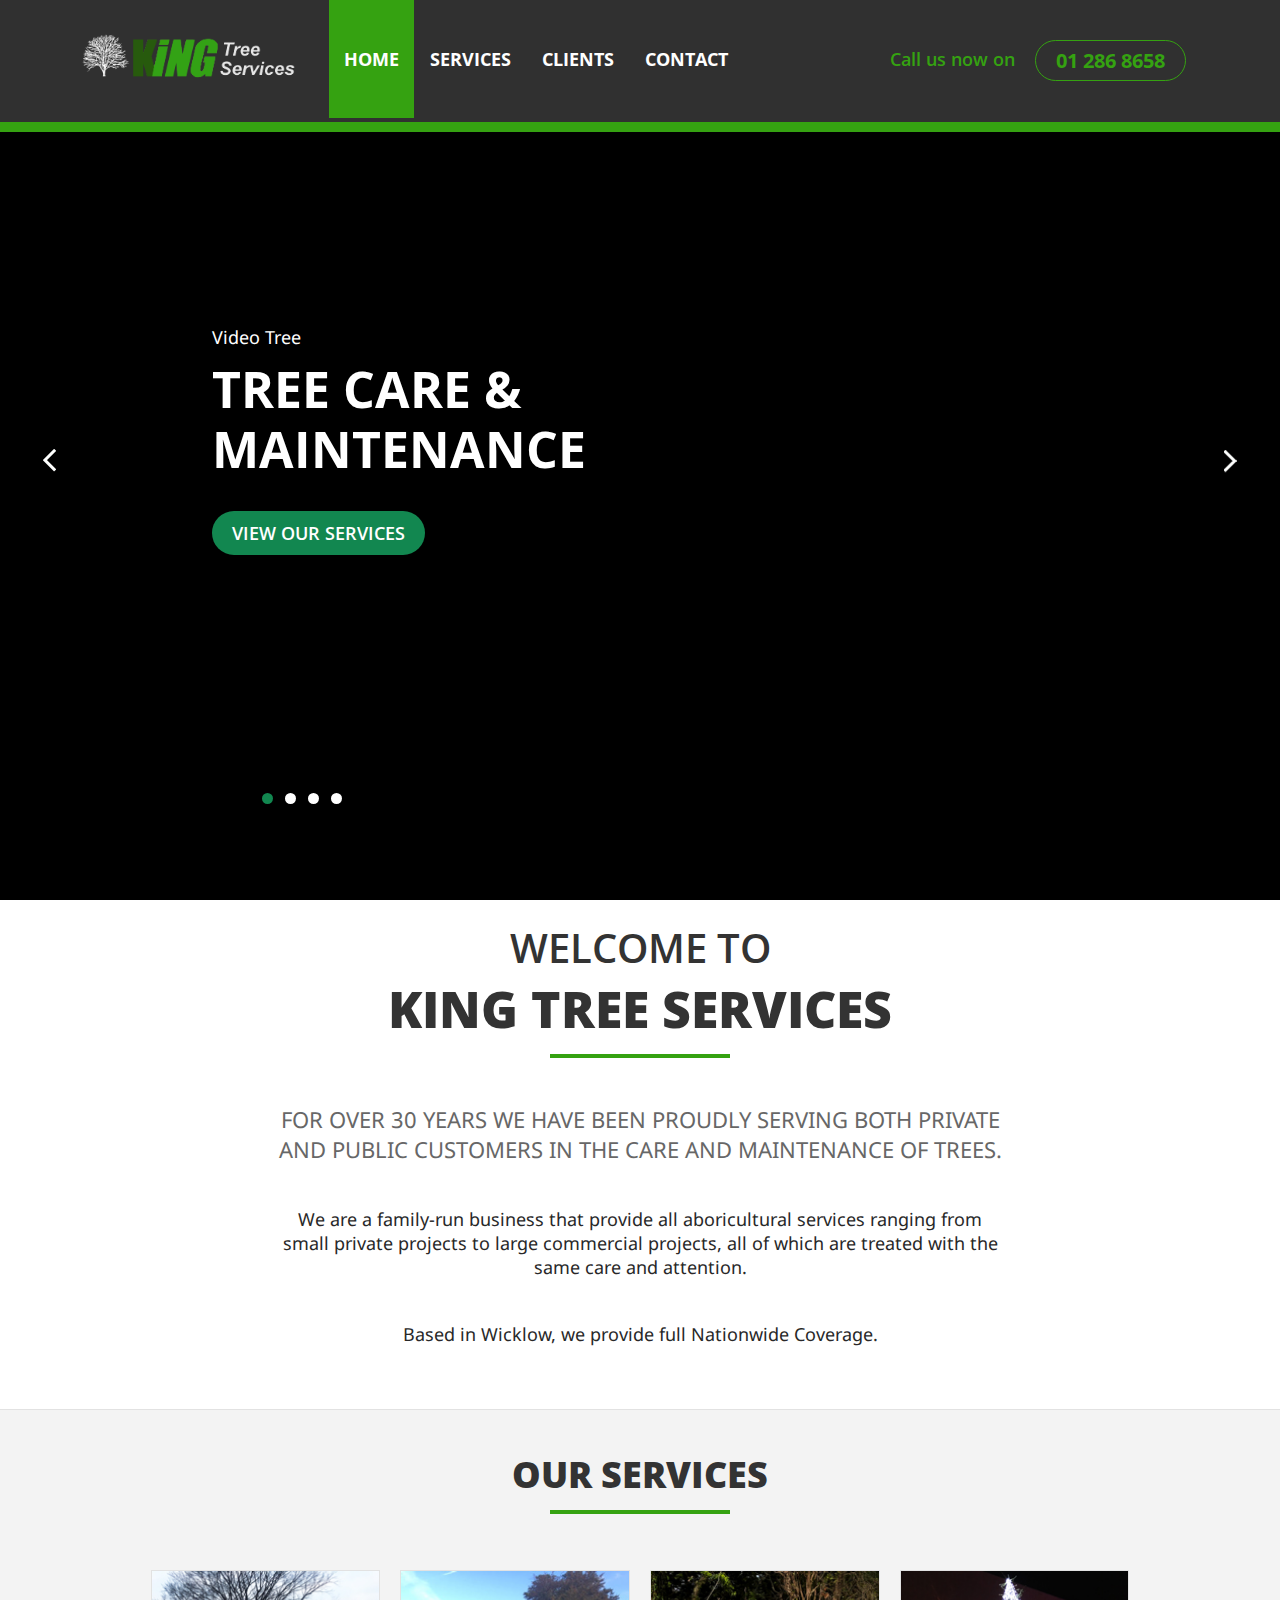
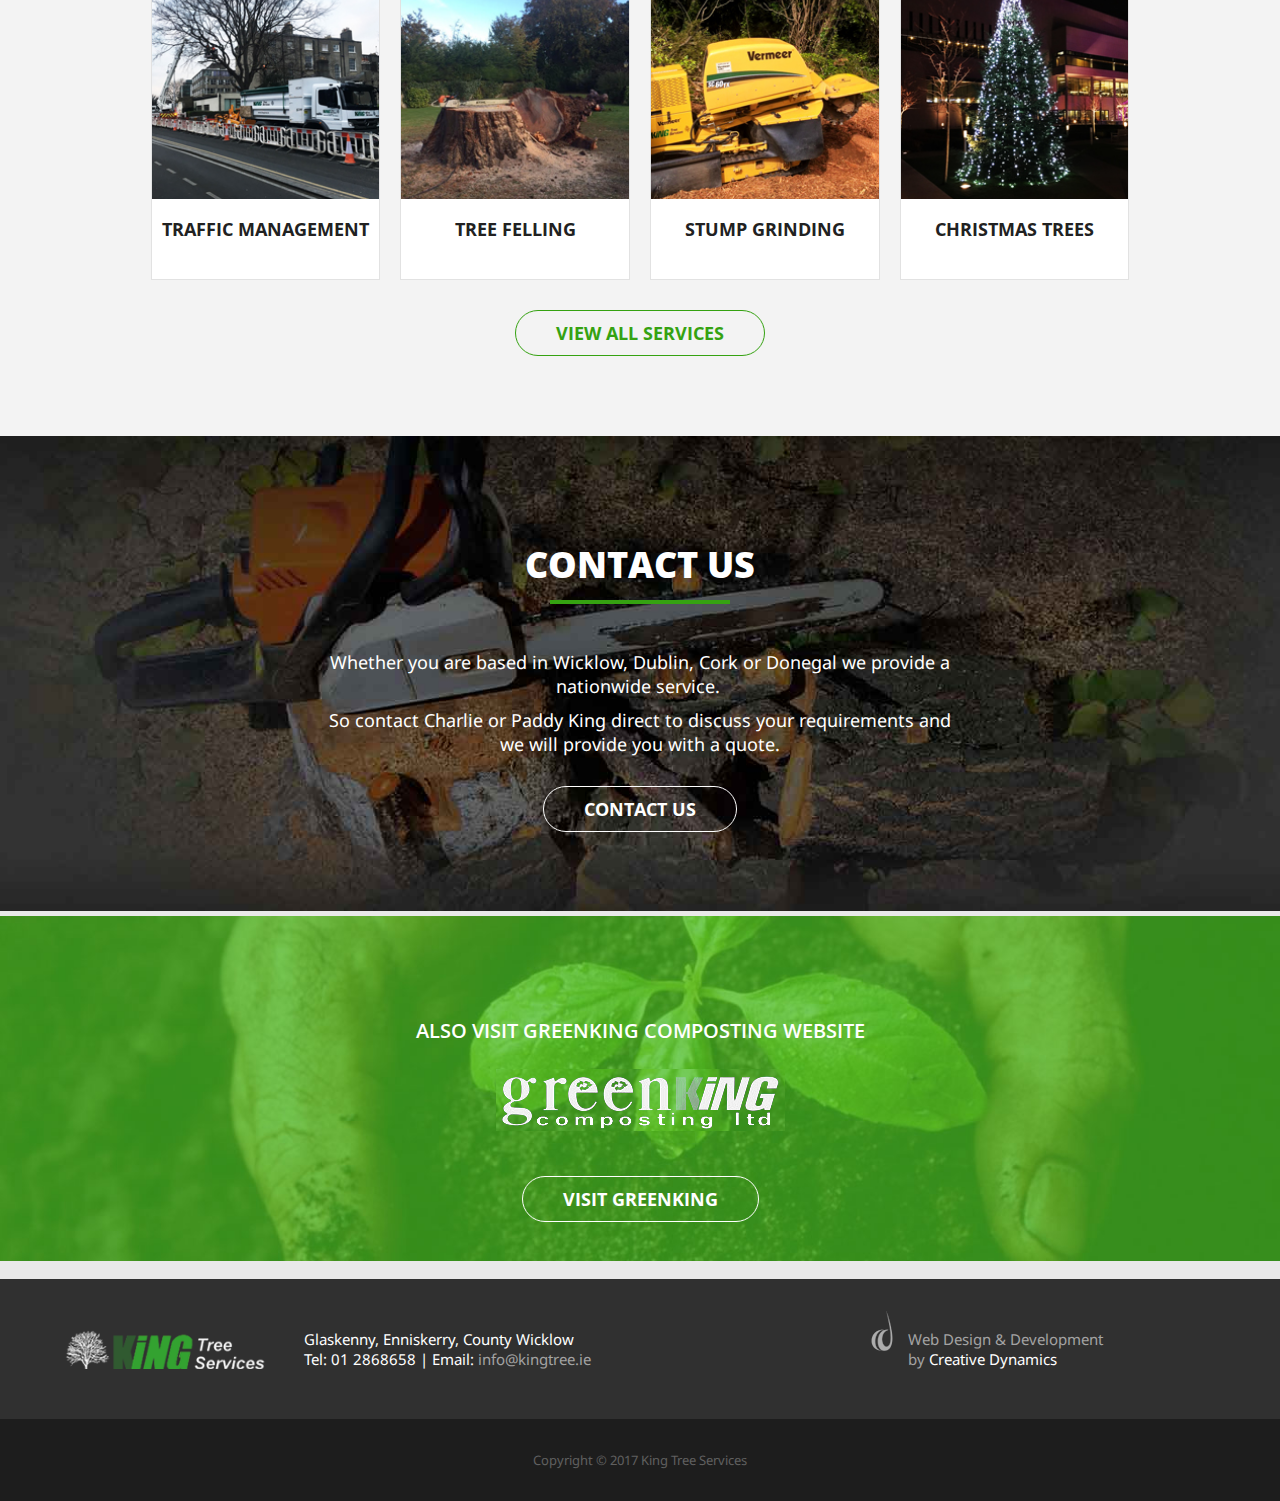
<file: NewFolder/index.html>
<!DOCTYPE html>
<html>
  <head>
    <meta name="viewport" content="width=device-width, initial-scale=1">
    <meta charset="utf-8">
    <link rel="shortcut icon" type="image/x-icon" href="images/favicon.ico" />
    <title>King Tree Services</title>
    <link rel="stylesheet" type="text/css" href="styles/flex-slider.css">
    <link rel="stylesheet" type="text/css" href="styles/jquery.mb.YTPlayer.min.css">
    <link rel="stylesheet" type="text/css" href="styles/style.css">
    <script src="scripts/jquery-min.js" type="text/javascript"></script>  
    <script src="scripts/common.js" type="text/javascript"></script>
    <script src="scripts/jquery.flexslider.js"></script>
    <script src="scripts/jquery.mb.YTPlayer.min.js"></script>
    <script>
      
    </script>
   <script type="text/javascript">
        $(window).load(function(){
          $('.flexslider').flexslider({
            animation: "slide",
            animationLoop: false,
            slideshow: false,
            directionNav: true, 
            start: function(slider){
              $('body').removeClass('loading');
            }
          });
          
          jQuery(function () {
                var myPlayer;
                
                // myPlayer.on("YTPUnstarted", function(){
                //     alert("ready")
                // })
            
                var options = {
                    mobileFallbackImage: "http://www.hdwallpapers.in/walls/pink_cosmos_flowers-wide.jpg",
                    playOnlyIfVisible  : false,
                };
                myPlayer = jQuery("#bgndVideo").YTPlayer({useOnMobile:true, mobileFallbackImage:"assets/mask-4.png"});
    
          // myPlayer = jQuery(".player").YTPlayer(options);
          });
      
        });
    </script>
    
    <style>
      #nameone{
         background-color: #000;
         /*background-position: center center;*/
         /*background-repeat: no-repeat;*/
         /*background-size: cover;*/
      }
    </style>
    
    

</head>
  <body class="lo-home">
    
    <div class="loader"></div>
    <div class="wrapper">
      <header class="header">
        <div class="container">
          <div class="logo">
            <a href="index.html"><img src="images/logo.png" alt="King Tree Services" title="King Tree Services"></a>
          </div>

          <div class="toggle-btn">
          <span></span>
          <span></span>
          <span></span>
        </div>

        <nav class="nav">    
            <ul>
              <li><a href="index.html" class="active">Home</a></li>
              <li><a href="services.html">Services</a></li>
              <li><a href="clients.html">Clients</a></li>
              <li><a href="contact.html">Contact</a></li>
            </ul>
            <div class="clear"></div>
        </nav>

        <div class="call">
          <h3>Call us now on</h3>
          <a href="tel:040462422">01 286 8658</a>
        </div>


          <div class="clear"></div>
        </div>
        
      </header>


      <section class="banner">
          <div class="flexslider">
          <ul class="slides">
            <li>
              <div id="nameone">
                 <div id="bgndVideo" class="player lo-video-player" 
                      data-property="{videoURL:'Mzabs7Kl71o',containment:'#nameone', showControls:true, 
                      autoPlay:true, loop:false, vol:0, mute:false, startAt:0,  stopAt:300, opacity:1,
                      addRaster:true, quality:'large', optimizeDisplay:true, addFilters: {grayscale: 0,sepia: 0,opacity: 0}}"></div>
                      <div class="flex-caption">
                      <p>Video Tree </p>
                      <h2>TREE Care &amp; Maintenance</h2>
                      <a href="services.html" class="btn">View our services</a>
                    </div>
              </div>
            </li>   
            <li>
              <img src="images/banner-home-06.jpg" />
              <div class="flex-caption">
                <p>Tree Services</p>
                <h2>TREE Care &amp; Maintenance</h2>
                <a href="services.html" class="btn">View our services</a>
              </div>
            </li>

            <li>
              <img src="images/banner-home-07.jpg" />
               <div class="flex-caption">
                <p>Tree Advice</p>
                <h2>Ask the Experts</h2>
                <a href="contact.html" class="btn">Contact Us</a>
              </div>
            </li> 
            
            <li>
              <img src="images/banner-home-08.jpg" />
               <div class="flex-caption">
                <p>Tree Surgery</p>
                <h2>TREE Surgery Operations</h2>
                <a href="services.html" class="btn">View our services</a>
              </div>
            </li>
              
          </ul>
        </div>
      </section>


      <section class="intro">
        <div class="container">
          <h2 class="heading"><span>Welcome to</span>King Tree Services</h2>

          <p class="subhead">For over 30 years we have been proudly serving both private and public customers in the care and maintenance of trees.</p>

          <p>We are a family-run business that provide all aboricultural services ranging from small private projects to large commercial projects, all of which are treated with the same care and attention.</p>

          <p>Based in Wicklow, we provide full Nationwide Coverage.</p>
        </div>
        <div class="clear"></div>
      </section>

      <section class="services bg2">
        <div class="container">
        <h2 class="heading">Our Services</h2>

        <ul>
          <li>
            <a href="services.html">
            <div class="img"><img src="images/banner-homeservices-01.jpg" /></div>
            <div class="txt">Traffic Management</div>
            </a>
          </li>

          <li>
            <a href="services.html">
            <div class="img"><img src="images/banner-homeservices-02.jpg" /></div>
            <div class="txt">Tree Felling</div>
            </a>
          </li>

          <li>
            <a href="services.html">
            <div class="img"><img src="images/banner-homeservices-03.jpg" /></div>
            <div class="txt">Stump Grinding</div>
            </a>
          </li>

          <li>
            <a href="services.html">
            <div class="img"><img src="images/banner-homeservices-04.jpg" /></div>
            <div class="txt">Christmas Trees</div>
            </a>
          </li>
        </ul>

        <div class="clear"></div>

        <div class="btn-wrap">
            <a href="services.html" class="btn">View All Services</a>
        </div>
        <div class="clear20"></div>

        </div>
      </section>

      <section class="contact">
        <div class="container">
          <h2 class="heading type2">Contact Us</h2>
          <p>Whether you are based in Wicklow, Dublin, Cork or Donegal we provide a nationwide service. </p>
<p>So contact Charlie or Paddy King direct to discuss your requirements and we will provide you with a quote.</p>
      <div class="clear"></div>

        <div class="btn-wrap type2">
            <a href="contact.html" class="btn">Contact Us</a>
        </div>
        </div>

      </section>


      <!-- GreenKing Composting -->
      <section class="gk">
          <div class="container">
              <p>Also visit GreenKing Composting Website</p>
              <p><img src="images/logo-gk.png" /></p>
              <div class="btn-wrap type2">
                <a href="http://greenking.ie/" class="btn">Visit Greenking</a>
              </div>

          <div class="clear"></div>
          </div>
      </section>

      <footer>
        <div class="container">
          <div class="c1">
          <p>Glaskenny, Enniskerry, County Wicklow</p>
            <p>Tel: 01 2868658 | Email: <a href="mailto:info@kingtree.ie">info@kingtree.ie</a></p>  
          </div>
          <div class="c2">
            <a href="http://www.creativedynamics.ie" target="_blank">
            <p>Web Design & Development<br> by <span>Creative Dynamics</span></p>
            </a>
          </div>
          <div class="clear"></div>
        </div>

        <div class="copyright">
            <div class="container">
              <p>Copyright © 2017 King Tree Services</p>
            </div>
          </div>
      </footer>
  </body>
</html>
</file>
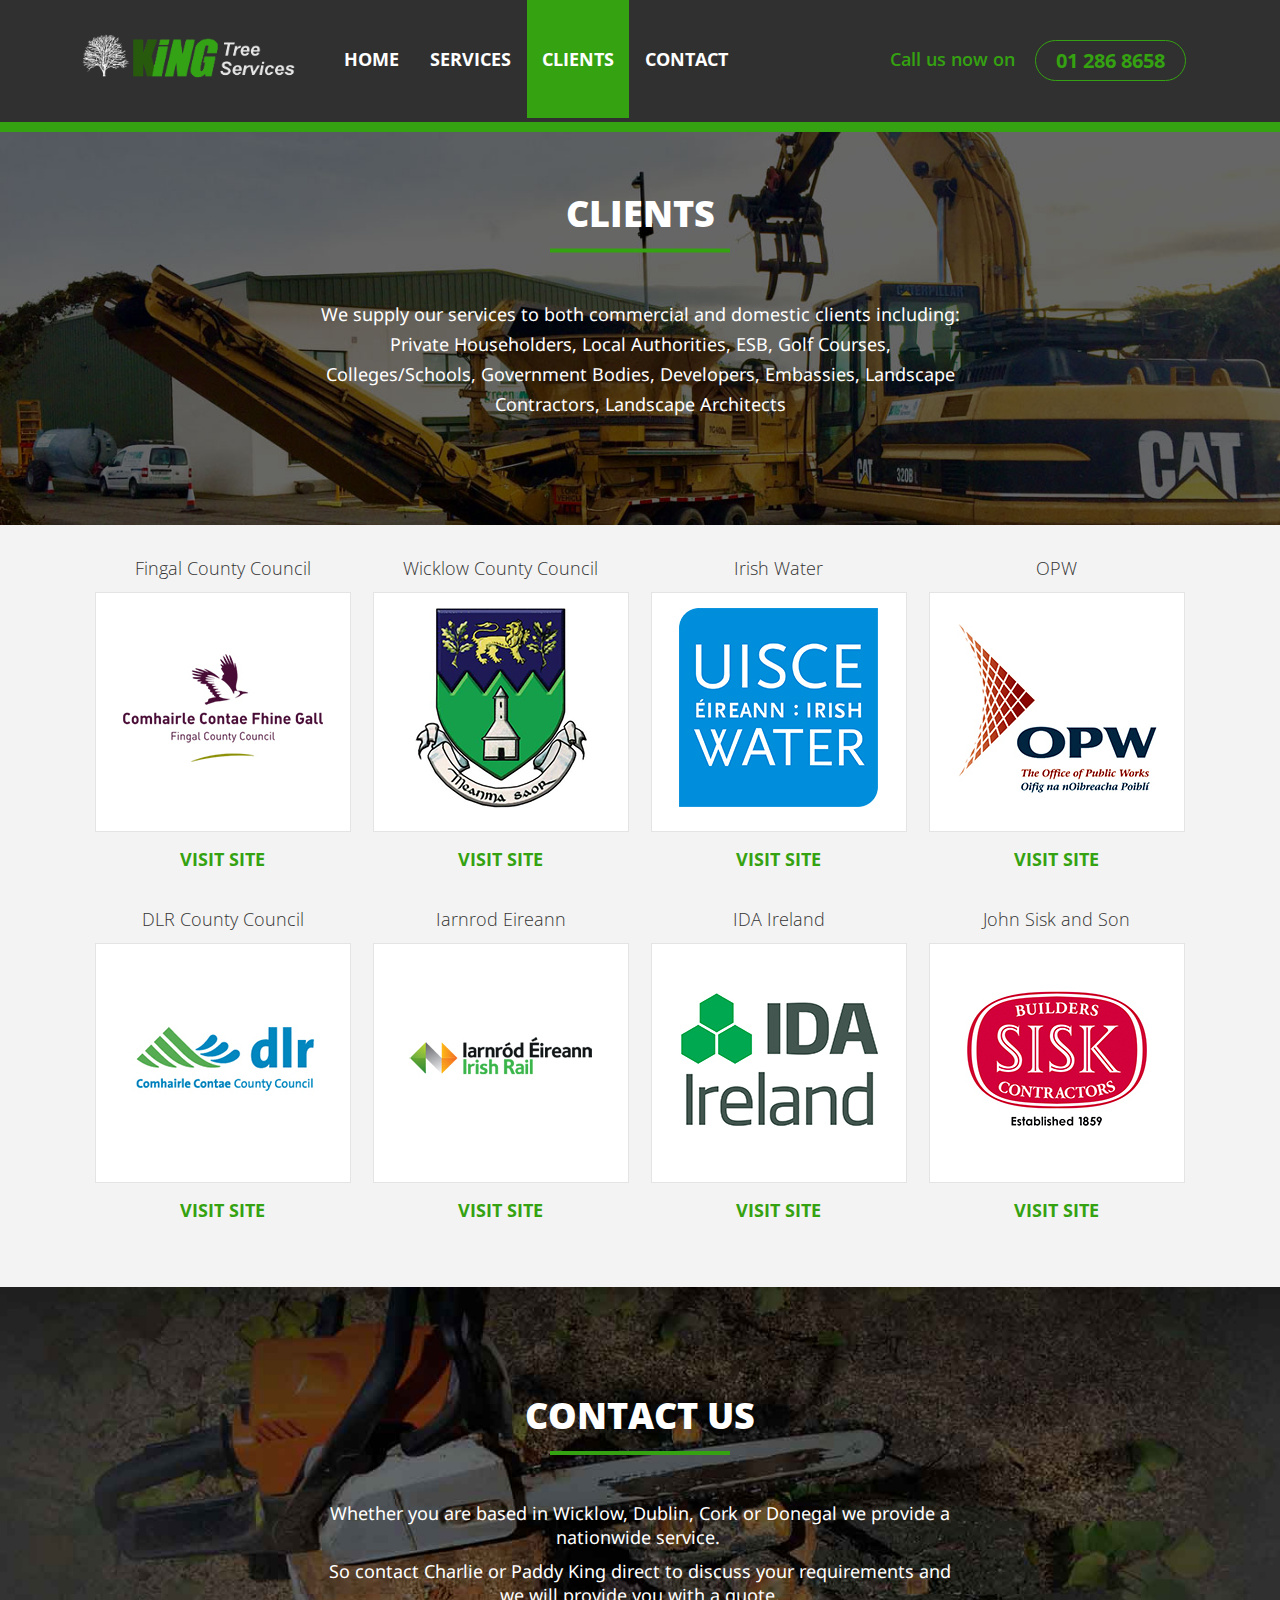
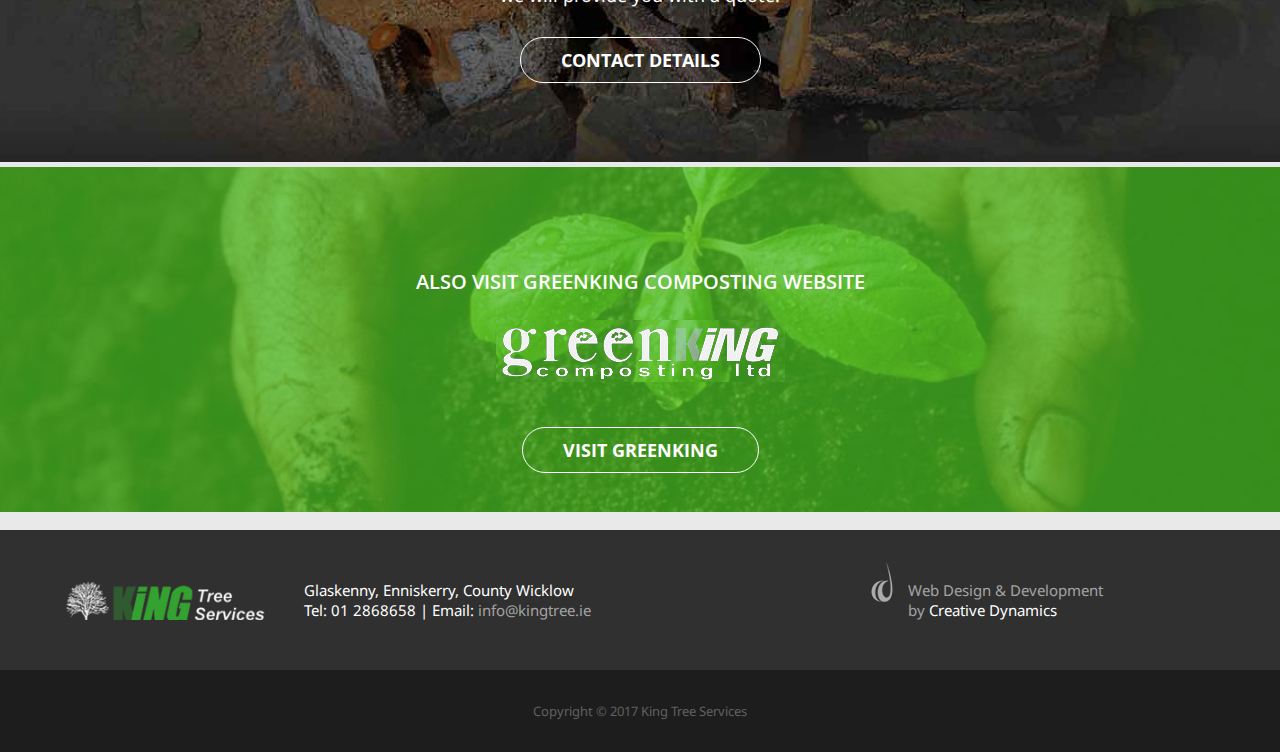
<file: NewFolder/clients.html>
<!DOCTYPE html>
<html>
  <head>
    <meta name="viewport" content="width=device-width, initial-scale=1">
    <meta charset="utf-8">
    <link rel="shortcut icon" type="image/x-icon" href="images/favicon.ico" />
    <title>King Tree Services</title>
    <link rel="stylesheet" type="text/css" href="styles/flex-slider.css">
    <link rel="stylesheet" type="text/css" href="styles/style.css">
    <script src="scripts/jquery-min.js" type="text/javascript"></script>    
  </head>
  <body>
    <div class="wrapper">
      <div class="loader"></div>
      <header class="header">
        <div class="container">
          <div class="logo">
            <a href="index.html"><img src="images/logo.png" alt="King Tree Services" title="King Tree Services"></a>
          </div>

          <div class="toggle-btn">
          <span></span>
          <span></span>
          <span></span>
        </div>

        <nav class="nav">    
            <ul>
              <li><a href="index.html">Home</a></li>
              <li><a href="services.html">Services</a></li>
              <li><a href="clients.html" class="active">Clients</a></li>
              <li><a href="contact.html">Contact</a></li>
            </ul>
            <div class="clear"></div>
        </nav>

        <div class="call">
          <h3>Call us now on</h3>
          <a href="tel:040462422">01 286 8658</a>
        </div>


          <div class="clear"></div>
        </div>
        
      </header>


      <section class="banner-clients">
        <div class="caption">
          <h2 class="heading type2">Clients</h2>
          <p>We supply our services to both commercial and domestic clients including: 
Private Householders, Local Authorities, ESB, Golf Courses, Colleges/Schools, Government Bodies, Developers, Embassies, Landscape Contractors, Landscape Architects</p>
        </div>
      </section>


       <section class="products bg2">
        <div class="container">
         

        <ul class="client-list">
          <li> 
            <h3>Fingal County Council</h3>
             <div class="img" style="vertical-align:middle;"><img src="images/clients/fingalco.jpg" /></div>
            <a class="btn" href="http://www.fingalcoco.ie/" target="_blank">Visit Site</a>
          </li>

           <li> 
            <h3>Wicklow County Council</h3>
             <div class="img"><img src="images/clients/wicklow-co.jpg" /></div>
            <a class="btn" href="http://www.wicklow.ie/" target="_blank">Visit Site</a>
          </li>

           <li> 
            <h3>Irish Water</h3>
             <div class="img"><img src="images/clients/water.jpg" /></div>
            <a class="btn" href="https://www.water.ie/" target="_blank">Visit Site</a>
          </li>

           <li> 
            <h3>OPW</h3>
             <div class="img"><img src="images/clients/opw.jpg" /></div>
            <a class="btn" href="http://www.opw.ie/en/" target="_blank">Visit Site</a>
          </li>

          <li> 
            <h3>DLR County Council</h3>
             <div class="img"><img src="images/clients/dlrco.jpg" /></div>
            <a class="btn" href="http://www.dlrcoco.ie/" target="_blank">Visit Site</a>
          </li>

           <li> 
            <h3>Iarnrod Eireann</h3>
             <div class="img"><img src="images/clients/irishrail.jpg" /></div>
            <a class="btn" href="http://www.irishrail.ie/" target="_blank">Visit Site</a>
          </li>

           <li> 
            <h3>IDA Ireland</h3>
             <div class="img"><img src="images/clients/ida-ireland.jpg" /></div>
            <a class="btn" href="http://www.idaireland.com/" target="_blank">Visit Site</a>
          </li>

           <li> 
            <h3>John Sisk and Son</h3>
             <div class="img"><img src="images/clients/sisk.jpg" /></div>
            <a class="btn" href="http://www.johnsiskandson.com/" target="_blank">Visit Site</a>
          </li>
 
           
        </ul>

        <div class="clear"></div>

         
        <div class="clear20"></div>

        </div>
      </section>

      <section class="contact">
        <div class="container">
          <h2 class="heading type2">Contact Us</h2>
          <p>Whether you are based in Wicklow, Dublin, Cork or Donegal we provide a nationwide service. </p>
<p>So contact Charlie or Paddy King direct to discuss your requirements and we will provide you with a quote.</p>
      <div class="clear"></div>

        <div class="btn-wrap type2">
            <a href="contact.html" class="btn">Contact Details</a>
        </div>
        </div>

      </section>


      <!-- GreenKing Composting -->
      <section class="gk">
          <div class="container">
              <p>Also visit GreenKing Composting Website</p>
              <p><img src="images/logo-gk.png" /></p>
              <div class="btn-wrap type2">
                <a href="http://greenking.ie/" class="btn">Visit Greenking</a>
              </div>

          <div class="clear"></div>
          </div>
      </section>

      <footer>
        <div class="container">
          <div class="c1">
          <p>Glaskenny, Enniskerry, County Wicklow</p>
            <p>Tel: 01 2868658 | Email: <a href="mailto:info@kingtree.ie">info@kingtree.ie</a></p>  
          </div>
          <div class="c2">
            <a href="http://www.creativedynamics.ie" target="_blank">
            <p>Web Design & Development<br> by <span>Creative Dynamics</span></p>
            </a>
          </div>
          <div class="clear"></div>
        </div>

        <div class="copyright">
            <div class="container">
              <p>Copyright © 2017 King Tree Services</p>
            </div>
          </div>
      </footer>
    </div>

    <script src="scripts/common.js" type="text/javascript"></script>
    <script src="scripts/jquery.flexslider.js"></script>
    <script type="text/javascript">
        $(window).load(function(){
          $('.flexslider').flexslider({
            animation: "slide",
            directionNav: true, 
            start: function(slider){
              $('body').removeClass('loading');
            }
          });
        });
    </script>
  </body>
</html>
</file>
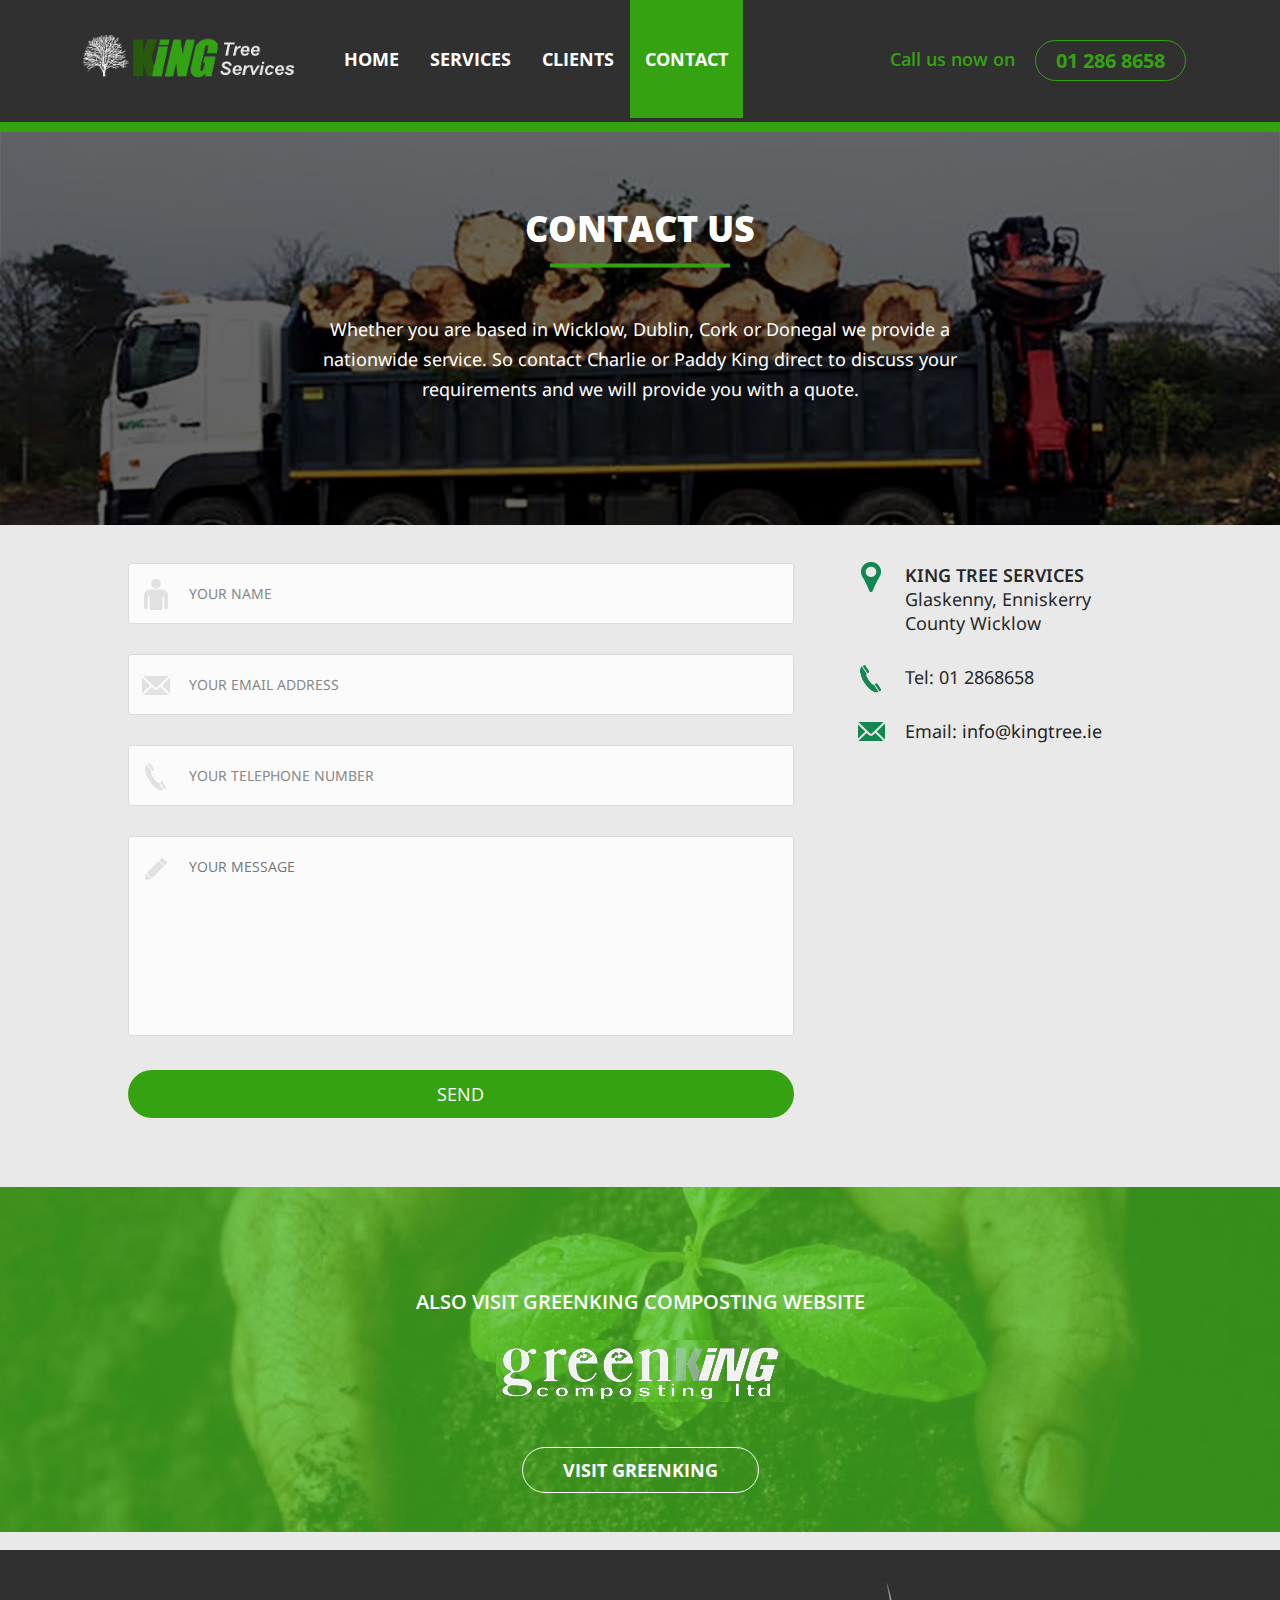
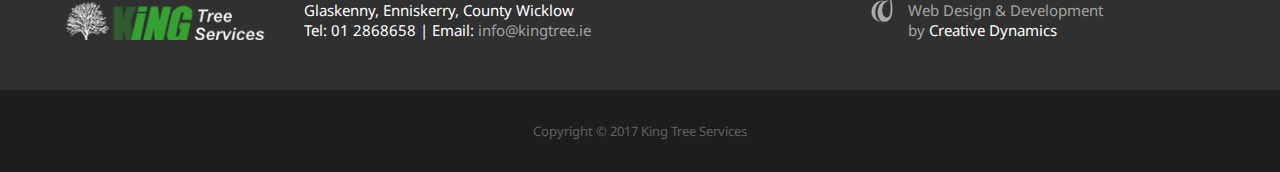
<file: NewFolder/contact.html>
<!DOCTYPE html>
<html>
  <head>
    <meta name="viewport" content="width=device-width, initial-scale=1">
    <meta charset="utf-8">
    <link rel="shortcut icon" type="image/x-icon" href="images/favicon.ico" />
    <title>King Tree Services</title>
    <link rel="stylesheet" type="text/css" href="styles/style.css">
    <script src="scripts/jquery-min.js" type="text/javascript"></script>
    <script src="scripts/jquery.validate.min.js" type="text/javascript"></script>  

    <script type="text/javascript" language="javascript">
      $(document).ready(function(){
         $('.map').click(function(){
          $(this).find('iframe').addClass('clicked')})
          .mouseleave(function(){
          $(this).find('iframe').removeClass('clicked')});


         $("form[name='contactForm']").validate({

    rules: {
      yourName: "required",
      telephone: {
        required: true,
        number: true,
        minlength: 10
      },
      email: {
        required: true, 
        email: true
      },
      message: {
        required: true,
        minlength: 5
      }
    },
    // Specify validation error messages
    messages: {
      name: "Please enter your Name",
      email: "Please enter your Email Address",
      telephone: "Please enter a valid Telephone Number",
      message: "Please enter your message"
    } 
  });



      });    

     
  
    


    </script>

  </head>
  <body>
    <div class="wrapper">
      <header class="header">
        <div class="container">
          <div class="logo">
            <a href="index.html"><img src="images/logo.png" alt="King Tree Services" title="King Tree Services"></a>
          </div>

          <div class="toggle-btn">
          <span></span>
          <span></span>
          <span></span>
        </div>

        <nav class="nav">    
            <ul>
              <li><a href="index.html">Home</a></li>
              <li><a href="services.html">Services</a></li>
              <li><a href="clients.html">Clients</a></li>
              <li><a href="contact.html" class="active">Contact</a></li>
            </ul>
            <div class="clear"></div>
        </nav>

        <div class="call">
          <h3>Call us now on</h3>
          <a href="tel:040462422">01 286 8658</a>
        </div>


          <div class="clear"></div>
        </div>
        
      </header>


      <section class="banner-contact">
        <!-- <div class="img"><img src="images/banner-contact.jpg" /></div> -->
        <div class="caption">
          <h2 class="heading type2">Contact Us</h2>
          <p>Whether you are based in Wicklow, Dublin, Cork or Donegal we provide a nationwide service. So contact Charlie or Paddy King direct to discuss your requirements and we will provide you with a quote.</p>
        </div>
      </section>

      <!-- CONTACT FORM -->
      <form id="contactForm" method="post" action="sendmail.php" name="contactForm">
      <section class="contact-form">
        <div class="container">
        <div class="c1">
          <div class="form-wrap">
            <div class="form-row name">
                <input class="input" type="text" name="yourName" placeholder="YOUR NAME">
                <!-- <div class="error">Please enter your name</div> -->
            </div>

            <div class="form-row email">
                <input class="input" type="text" name="email" placeholder="YOUR EMAIL ADDRESS">
              <!--   <div class="error">Email Address is not in correct format</div> -->
            </div>

            <div class="form-row telephone">
                <input class="input" type="text" name="telephone" placeholder="YOUR TELEPHONE NUMBER">
                <!-- <div class="error">Please enter numbers only</div> -->
            </div>

            <div class="form-row message">
                <textarea class="input" name="message" placeholder="YOUR MESSAGE"></textarea>
                <!-- <div class="error">Enter your message</div> -->
            </div>

            <div class="form-row">
              <input type="submit" value="Send" class="btn-form">
            </div>

          </div>

        </div>
        <div class="c2">
          <div class="contact-info location">
            <p><strong>King Tree Services</strong></p>
            <p>Glaskenny, Enniskerry</p>
            <p>County Wicklow</p>
          </div>
          <div class="contact-info telephone">
            <p>Tel: 01 2868658</p>
          </div>
          <div class="contact-info email">
            <p>Email: <a href="mailto:info@kingtree.ie">info@kingtree.ie</a></p>
          </div>
          <!--<div class="contact-info">
            <p><img src="images/charlie.jpg" /></p>
          </div>-->
        </div>
        </div>
        <div class="clear"></div>
      </section>
      </form>
      
      <!-- MAP -->
      <!-- Removed by Nick 03/02/2017
      <section class="map"> 
         <div id="map"></div>

        <script>
        // <script src="https://maps.googleapis.com/maps/api/js?key=AIzaSyCUBjh-lIhgp1I1yFRHcd0buiX0ryzfmco&libraries=places"> 
          function initMap() {
            var myLatLng = {lat: 53.192780, lng: -6.170267};
            var map = new google.maps.Map(document.getElementById('map'), {
              zoom: 19,
              center: myLatLng,
              scrollwheel: false,
            });
            var marker = new google.maps.Marker({
              position: myLatLng,
              map: map,
              title: 'King Tree Services' 
            });

         

 
          }
        </script>
    <script async defer
 src="https://maps.googleapis.com/maps/api/js?key=AIzaSyCUBjh-lIhgp1I1yFRHcd0buiX0ryzfmco&callback=initMap">
    </script>

<!--         <iframe src="https://www.google.com/maps/embed?pb=!1m14!1m8!1m3!1d597.6005376171544!2d-6.1706407!3d53.1927036!3m2!1i1024!2i768!4f13.1!3m3!1m2!1s0x4867a7ac06f692bd%3A0xc4b5917f826c02fa!2sKing+Tree+Services+Ltd!5e0!3m2!1sen!2sin!4v1478411078467" width="100%" height="573" frameborder="0" style="border:0" allowfullscreen></iframe> -->

        <!--<a class="btn-map" href="https://www.google.com/maps/place/King+Tree+Services+Ltd/@53.1927036,-6.1706407,19.5z/data=!4m5!3m4!1s0x4867a7ac06f692bd:0xc4b5917f826c02fa!8m2!3d53.192782!4d-6.170267?hl=en" target="blank">view in Google Maps</a>-->
      </section>

      <!-- GreenKing Composting -->
      <section class="gk">
          <div class="container">
              <p>Also visit GreenKing Composting Website</p>
              <p><img src="images/logo-gk.png" /></p>
              <div class="btn-wrap type2">
                <a href="http://greenking.ie/" class="btn">Visit Greenking</a>
              </div>

          <div class="clear"></div>
          </div>
      </section>

      <footer>
        <div class="container">
          <div class="c1">
          <p>Glaskenny, Enniskerry, County Wicklow</p>
            <p>Tel: 01 2868658 | Email: <a href="mailto:info@kingtree.ie">info@kingtree.ie</a></p>  
          </div>
          <div class="c2">
            <a href="http://www.creativedynamics.ie" target="_blank">
            <p>Web Design & Development<br> by <span>Creative Dynamics</span></p>
            </a>
          </div>
          <div class="clear"></div>
        </div>

        <div class="copyright">
            <div class="container">
              <p>Copyright © 2017 King Tree Services</p>
            </div>
          </div>
      </footer>
    </div>
    <script src="scripts/common.js" type="text/javascript"></script>
  </body>
</html>
</file>
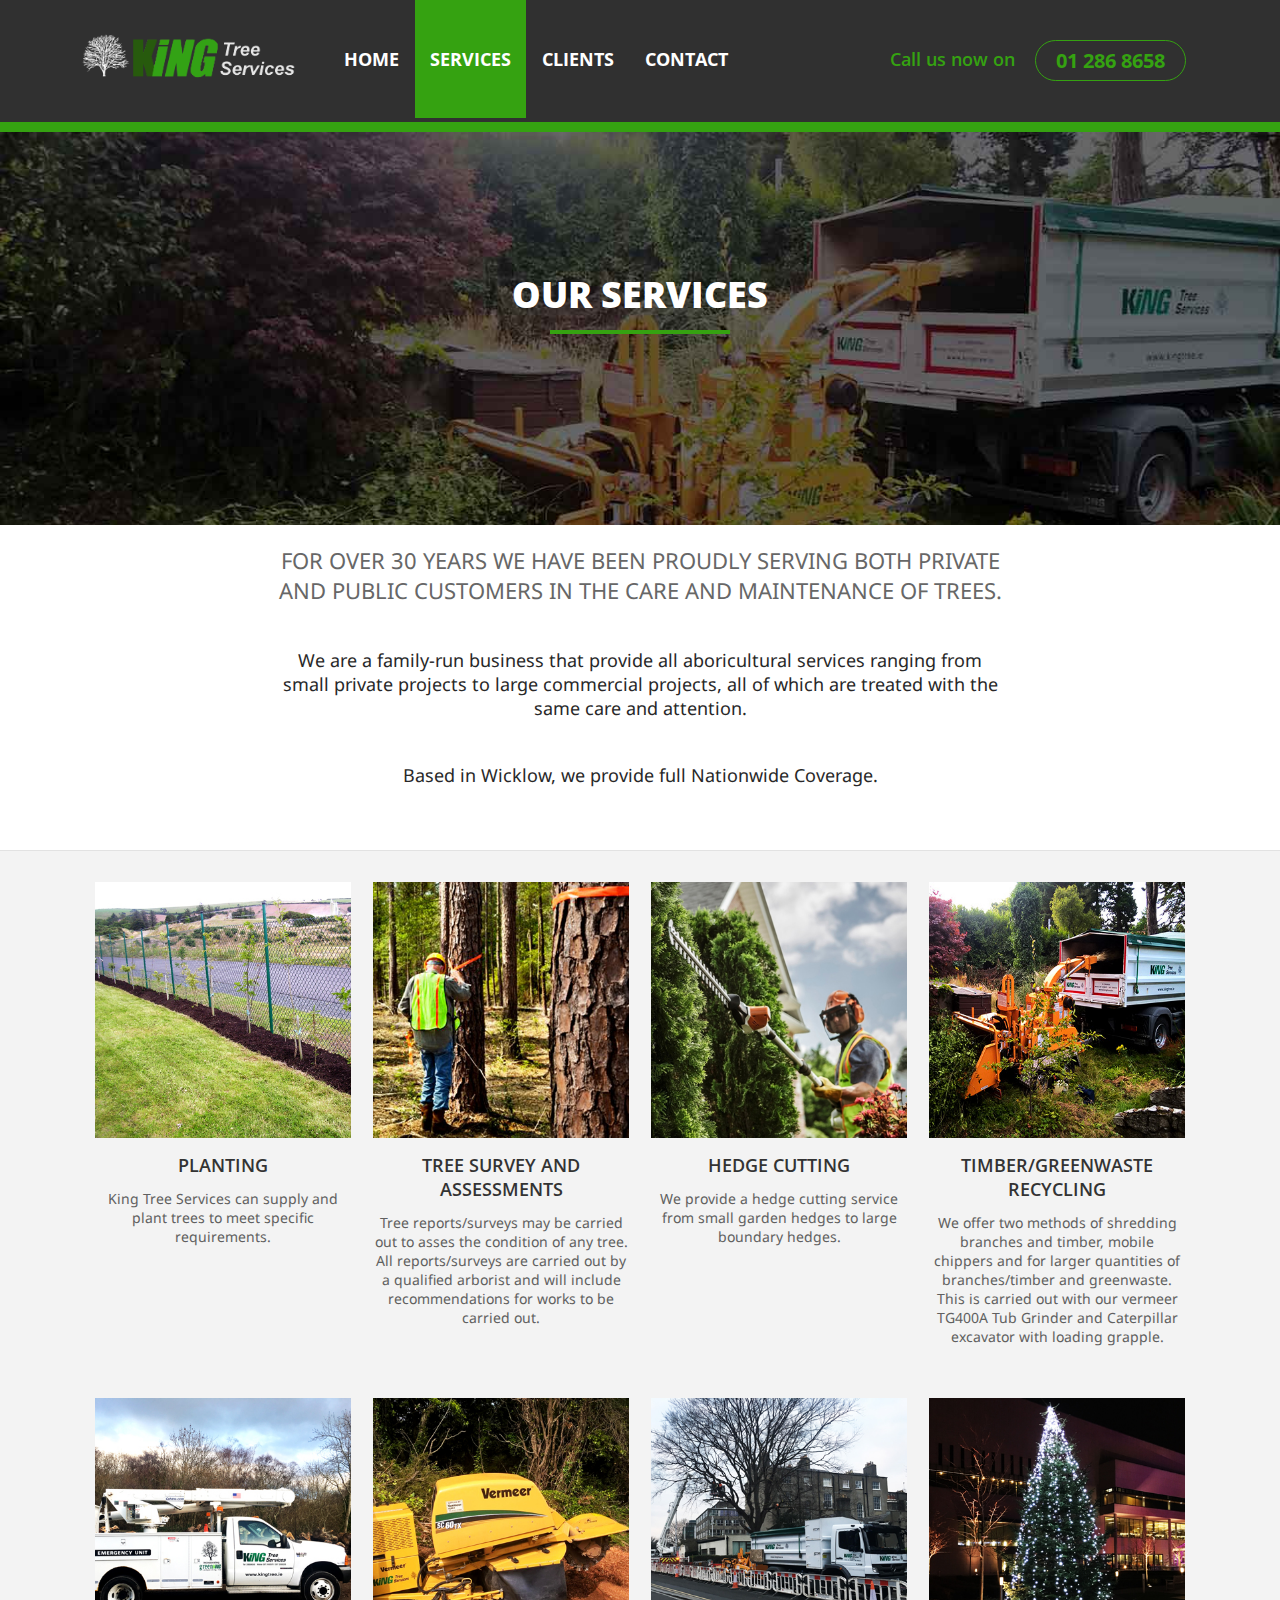
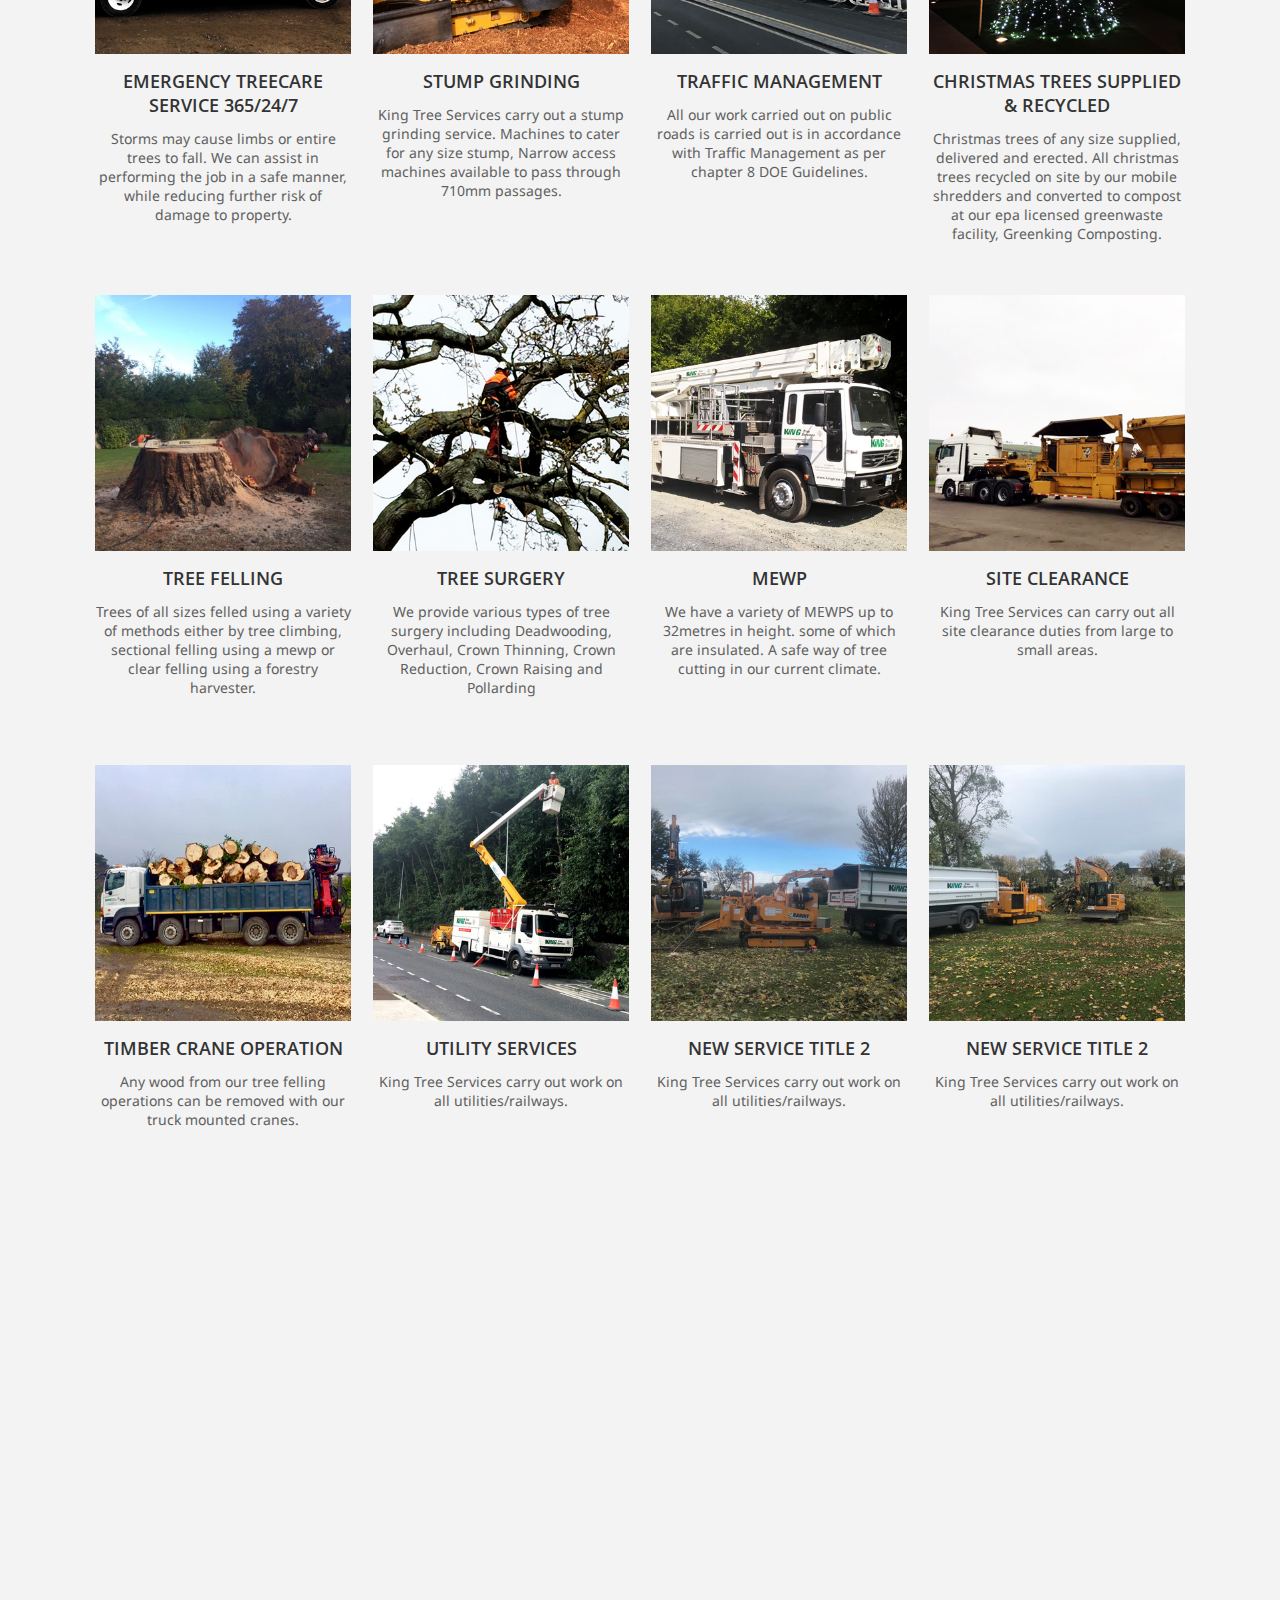
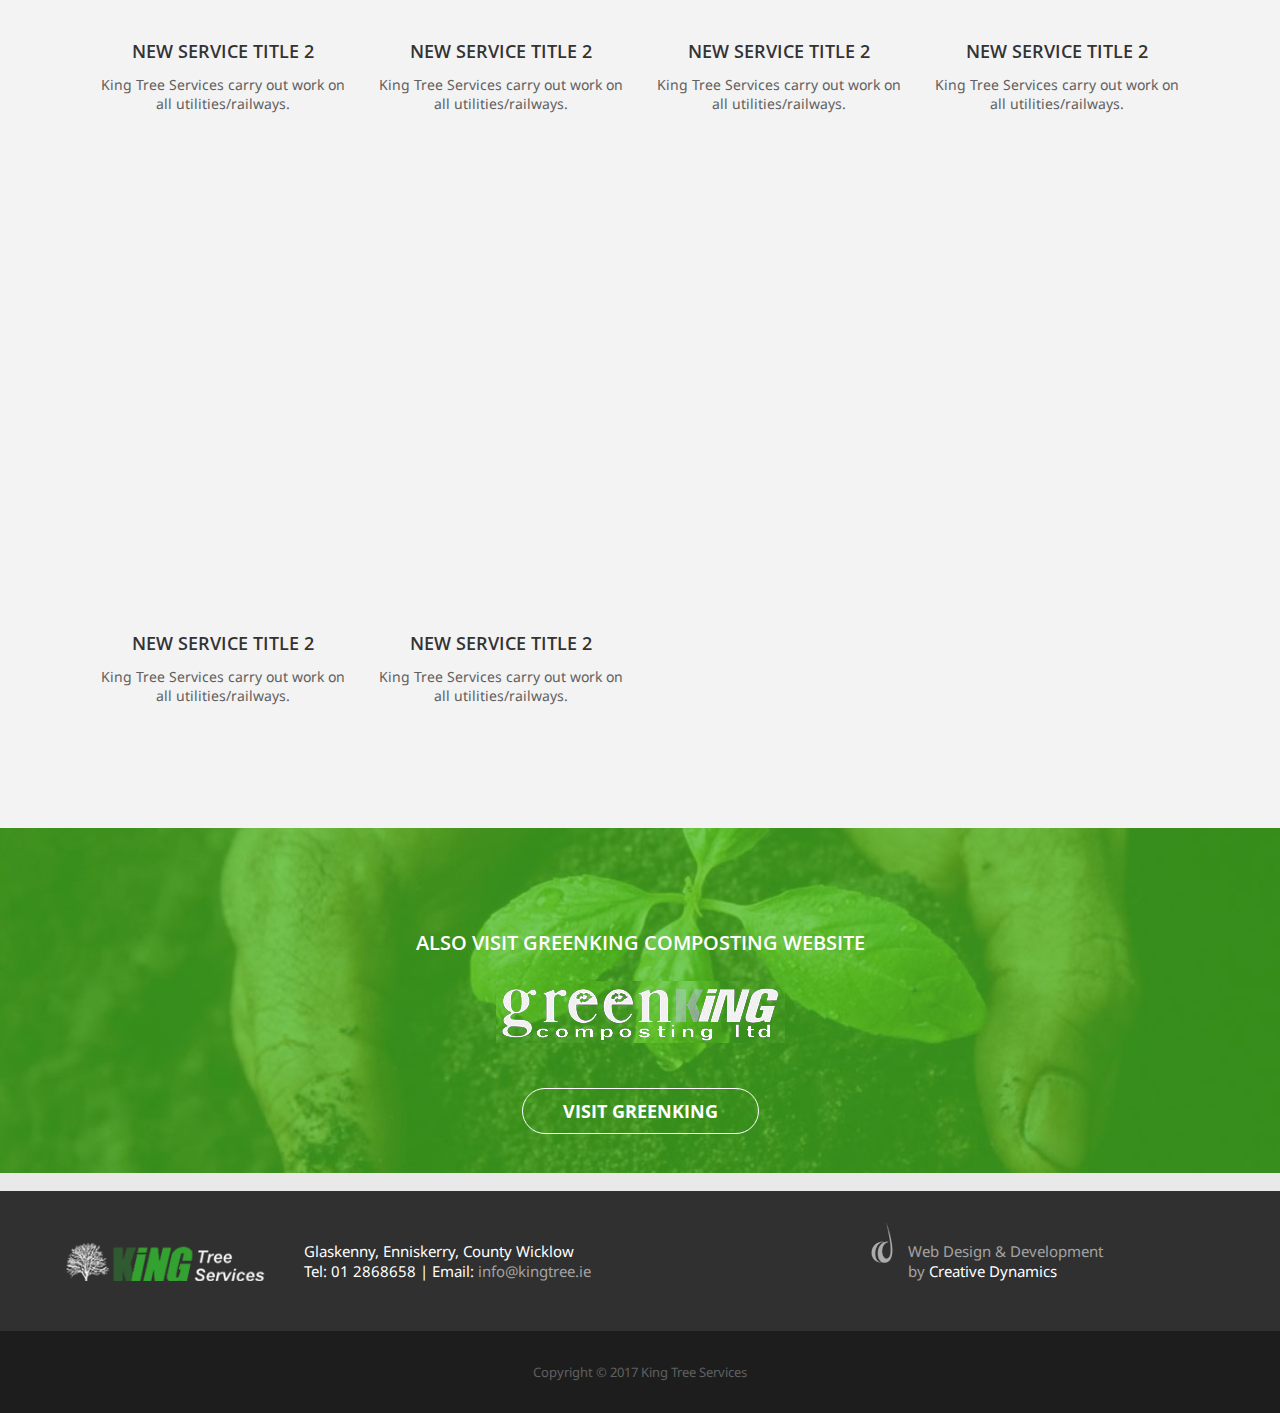
<file: NewFolder/services.html>
<!DOCTYPE html>
<html>
  <head>
    <meta name="viewport" content="width=device-width, initial-scale=1">
    <meta charset="utf-8">
    <link rel="shortcut icon" type="image/x-icon" href="images/favicon.ico" />
    <title>King Tree Services</title>
    <link rel="stylesheet" type="text/css" href="styles/style.css">
    <script src="scripts/jquery-min.js" type="text/javascript"></script>    
  </head>
  <body>
    <div class="wrapper">
      <div class="loader"></div>
      <header class="header"> 
        <div class="container">
          <div class="logo">
            <a href="index.html"><img src="images/logo.png" alt="King Tree Services" title="King Tree Services"></a>
          </div>

          <div class="toggle-btn">
          <span></span>
          <span></span>
          <span></span>
        </div>

        <nav class="nav">    
            <ul>
              <li><a href="index.html">Home</a></li>
              <li><a href="services.html" class="active">Services</a></li>
              <li><a href="clients.html">Clients</a></li>
              <li><a href="contact.html">Contact</a></li>
            </ul>
            <div class="clear"></div>
        </nav>

        <div class="call">
          <h3>Call us now on</h3>
         <a href="tel:040462422">01 286 8658</a>
        </div>


          <div class="clear"></div>
        </div>
        
      </header>


      <section class="banner-services">
        <div class="caption">
          <h2 class="heading type2">Our Services</h2>
          <p></p>
        </div>
      </section>

      <section class="intro">
        <div class="container">
            <p class="subhead">For over 30 years we have been proudly serving both private and public customers in the care and maintenance of trees.</p>

            <p>We are a family-run business that provide all aboricultural services ranging from small private projects to large commercial projects, all of which are treated with the same care and attention. </p>

            <p>Based in Wicklow, we provide full Nationwide Coverage.</p>
            <div class="clear"></div>
        </div>

 </section>

		<!--maximum of 252 characters per product description-->
       <section class="products bg2">
        <div class="container">
           <ul class="prod-list">
            <li>
              <div class="img"><img src="images/services/service-05.jpg" /></div>
              <h3>Planting</h3>
              <p>King Tree Services can supply and plant trees to meet specific requirements.</p>
              <!-- <a class="btn" href="#">Know More</a> -->
            </li>

            <li>
              <div class="img"><img src="images/services/service-treesurvey.jpg" /></div>
              <h3>Tree survey and assessments</h3>
              <p>Tree reports/surveys may be carried out to asses the condition of any tree. All reports/surveys are carried out by a qualified arborist and will include recommendations for works to be carried out.</p>
              <!-- <a class="btn" href="#">Know More</a> -->
            </li>


            <li>
              <div class="img"><img src="images/services/service-hedgecutting.jpg" /></div>
              <h3>Hedge cutting</h3>
              <p>We provide a hedge cutting service from small garden hedges to large boundary hedges.</p>
             <!--  <a class="btn" href="#">Know More</a> -->
            </li>

            <li>
              <div class="img"><img src="images/services/service-timbergreenwasterecycling2.jpg" /></div>
              <h3>Timber/Greenwaste recycling</h3>
              <p>We offer two methods of shredding branches and timber, mobile chippers and for larger quantities of branches/timber and greenwaste. This is carried out with our vermeer TG400A Tub Grinder and Caterpillar excavator with loading grapple.</p>
              <!-- <a class="btn" href="#">Know More</a> -->
            </li>

             <li>
            <div class="img"><img src="images/services/service-emergency365247.jpg" /></div>
            <h3>Emergency Treecare Service 365/24/7</h3>
            <p>Storms may cause limbs or entire trees to fall. We can assist in performing the job in a safe manner, while reducing further risk of damage to property.</p>
            <!-- <a class="btn" href="#">Know More</a> -->
          </li>

          <li>
            <div class="img"><img src="images/services/service-stumpgrinding.jpg" /></div>
            <h3>Stump Grinding</h3>
            <p>King Tree Services carry out a stump grinding service. Machines to cater for any size stump, Narrow access machines available to pass through 710mm passages.</p>
            <!-- <a class="btn" href="#">Know More</a> -->
          </li>


          <li>
            <div class="img"><img src="images/services/service-trafficmgt.jpg" /></div>
            <h3>Traffic management</h3>
            <p>All our work carried out on public roads is carried out is in accordance with Traffic Management as per chapter 8 DOE Guidelines.</p>
           <!--  <a class="btn" href="#">Know More</a> -->
          </li>
          
          <li>
            <div class="img"><img src="images/services/service-christmastrees.jpg" /></div>
            <h3>Christmas Trees Supplied & Recycled</h3>
            <p>Christmas trees of any size supplied, delivered and erected. All christmas trees recycled on site by our mobile shredders and converted to compost at our epa licensed greenwaste facility, Greenking Composting.</p>
            <!-- <a class="btn" href="#">Know More</a> -->
          </li>

          <li>
            <div class="img"><img src="images/services/service-treefelling.jpg" /></div>
            <h3>Tree felling</h3>
            <p>Trees of all sizes felled using a variety of methods either by tree climbing, sectional felling using a mewp or clear felling using a forestry harvester.</p>
            <!-- <a class="btn" href="#">Know More</a> -->
          </li>
          <li>
            <div class="img"><img src="images/services/service-treesurgery2.jpg" /></div>
            <h3>Tree surgery</h3>
            <p>We provide various types of tree surgery including Deadwooding, Overhaul, Crown Thinning, Crown Reduction, Crown Raising and Pollarding</p>
            <!-- <a class="btn" href="#">Know More</a> -->
          </li>

          <li>
            <div class="img"><img src="images/services/service-mewp.jpg" /></div>
            <h3>MEWP</h3>
            <p>We have a variety of MEWPS up to 32metres in height. some of which are insulated. A safe way of tree cutting in our current climate.</p>
            <!-- <a class="btn" href="#">Know More</a> -->
          </li>


          <li>
            <div class="img"><img src="images/services/service-siteclearance.jpg" /></div>
            <h3>Site clearance</h3>
            <p>King Tree Services can carry out all site clearance duties from large to small areas.</p>
           <!--  <a class="btn" href="#">Know More</a> -->
          </li>
          
          <li>
            <div class="img"><img src="images/services/service-timbercrane.jpg" /></div>
            <h3>Timber Crane Operation</h3>
            <p>Any wood from our tree felling operations can be removed with our truck mounted cranes.</p>
           <!--  <a class="btn" href="#">Know More</a> -->
          </li>
          
          <li>
            <div class="img"><img src="images/services/service-utilityservices.jpg" /></div>
            <h3>Utility Services</h3>
            <p>King Tree Services carry out work on all utilities/railways.</p>
           <!--  <a class="btn" href="#">Know More</a> -->
          </li>
          <li>
            <div class="img"><img src="images/services/ser1.jpg" /></div>
            <h3>New Service title 2</h3>
            <p>King Tree Services carry out work on all utilities/railways.</p>
           <!--  <a class="btn" href="#">Know More</a> -->
          </li>
          
          <li>
            <div class="img"><img src="images/services/ser2.jpg" /></div>
            <h3>New Service title 2</h3>
            <p>King Tree Services carry out work on all utilities/railways.</p>
           <!--  <a class="btn" href="#">Know More</a> -->
          </li>
          
          
          <li>
            <div class="img">
              <iframe width="100%" height="385" src="https://www.youtube.com/embed/85qrQYvhgm8?start=2" frameborder="0" allow="accelerometer; autoplay; encrypted-media; gyroscope; picture-in-picture" allowfullscreen></iframe>
            </div>
            <h3>New Service title 2</h3>
            <p>King Tree Services carry out work on all utilities/railways.</p>
           <!--  <a class="btn" href="#">Know More</a> -->
          </li>         
          
          <li>
            <div class="img">
              <iframe width="100%" height="385" src="https://www.youtube.com/embed/Bt7eG7kllzg" frameborder="0" allow="accelerometer; autoplay; encrypted-media; gyroscope; picture-in-picture" allowfullscreen></iframe>
            </div>
            <h3>New Service title 2</h3>
            <p>King Tree Services carry out work on all utilities/railways.</p>
           <!--  <a class="btn" href="#">Know More</a> -->
          </li>          
          
          <li>
            <div class="img">
              <iframe width="100%" height="385" src="https://www.youtube.com/embed/HapfC_L3vtU" frameborder="0" allow="accelerometer; autoplay; encrypted-media; gyroscope; picture-in-picture" allowfullscreen></iframe>
            </div>
            <h3>New Service title 2</h3>
            <p>King Tree Services carry out work on all utilities/railways.</p>
           <!--  <a class="btn" href="#">Know More</a> -->
          </li>          
          
          <li>
            <div class="img">
              <iframe width="100%" height="385" src="https://www.youtube.com/embed/i5QWYRsDgEE?start=2" frameborder="0" allow="accelerometer; autoplay; encrypted-media; gyroscope; picture-in-picture" allowfullscreen></iframe>
            </div>
            <h3>New Service title 2</h3>
            <p>King Tree Services carry out work on all utilities/railways.</p>
           <!--  <a class="btn" href="#">Know More</a> -->
          </li>
          
          <li>
            <div class="img">
              <iframe width="100%" height="385" src="https://www.youtube.com/embed/G64T4ajbL0Y?start=2" frameborder="0" allow="accelerometer; autoplay; encrypted-media; gyroscope; picture-in-picture" allowfullscreen></iframe>
            </div>
            <h3>New Service title 2</h3>
            <p>King Tree Services carry out work on all utilities/railways.</p>
           <!--  <a class="btn" href="#">Know More</a> -->
          </li>
          
          <li>
            <div class="img">
              <iframe width="100%" height="385" src="https://www.youtube.com/embed/Mzabs7Kl71o?start=2" frameborder="0" allow="accelerometer; autoplay; encrypted-media; gyroscope; picture-in-picture" allowfullscreen></iframe>
            </div>
            <h3>New Service title 2</h3>
            <p>King Tree Services carry out work on all utilities/railways.</p>
           <!--  <a class="btn" href="#">Know More</a> -->
          </li>

          
        </ul>
		<div class="clear"></div>
        </div>

       </section>




      <!-- GreenKing Composting -->
      <section class="gk">
          <div class="container">
              <p>Also visit GreenKing Composting Website</p>
              <p><img src="images/logo-gk.png" /></p>
              <div class="btn-wrap type2">
                <a href="http://greenking.ie/" class="btn">Visit Greenking</a>
              </div>

          <div class="clear"></div>
          </div>
      </section>

      <footer>
        <div class="container">
          <div class="c1">
          <p>Glaskenny, Enniskerry, County Wicklow</p>
            <p>Tel: 01 2868658 | Email: <a href="mailto:info@kingtree.ie">info@kingtree.ie</a></p>  
          </div>
          <div class="c2">
            <a href="http://www.creativedynamics.ie" target="_blank">
            <p>Web Design & Development<br> by <span>Creative Dynamics</span></p>
            </a>
          </div>
          <div class="clear"></div>
        </div>

        <div class="copyright">
            <div class="container">
              <p>Copyright © 2017 King Tree Services</p>
            </div>
          </div>
      </footer>
    </div>
    <script src="scripts/common.js" type="text/javascript"></script>
  </body>
</html>
</file>
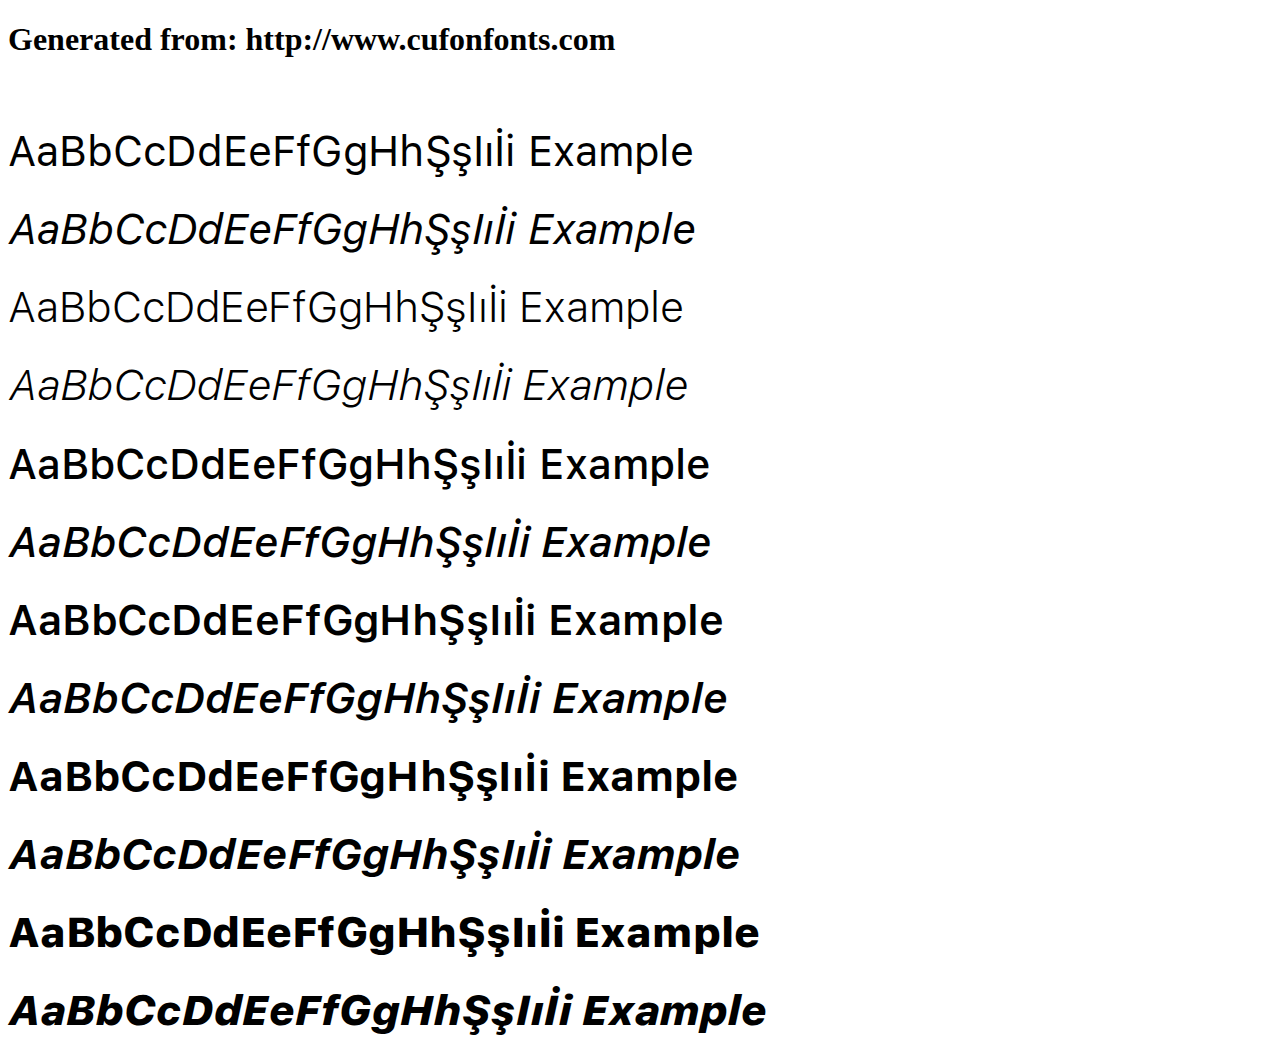
<file: NewFolder/sf/example.html>
<!DOCTYPE html>
<html xmlns="http://www.w3.org/1999/xhtml">
<head>
    <meta http-equiv="Content-Type" content="text/html; charset=utf-8"/>
    <link rel="stylesheet" type="text/css"
          href="style.css"/>
</head>

<body>

<h1>Generated from: http://www.cufonfonts.com</h1><br/>
<h1 style="font-family:'SF UI Text Regular';font-weight:normal;font-size:42px">AaBbCcDdEeFfGgHhŞşIıİi Example</h1>
<h1 style="font-family:'SF UI Text Italic';font-weight:normal;font-size:42px">AaBbCcDdEeFfGgHhŞşIıİi Example</h1>
<h1 style="font-family:'SF UI Text Light';font-weight:normal;font-size:42px">AaBbCcDdEeFfGgHhŞşIıİi Example</h1>
<h1 style="font-family:'SF UI Text Light Italic';font-weight:normal;font-size:42px">AaBbCcDdEeFfGgHhŞşIıİi Example</h1>
<h1 style="font-family:'SF UI Text Medium';font-weight:normal;font-size:42px">AaBbCcDdEeFfGgHhŞşIıİi Example</h1>
<h1 style="font-family:'SF UI Text Medium Italic';font-weight:normal;font-size:42px">AaBbCcDdEeFfGgHhŞşIıİi Example</h1>
<h1 style="font-family:'SF UI Text Semibold';font-weight:normal;font-size:42px">AaBbCcDdEeFfGgHhŞşIıİi Example</h1>
<h1 style="font-family:'SF UI Text Semibold Italic';font-weight:normal;font-size:42px">AaBbCcDdEeFfGgHhŞşIıİi Example</h1>
<h1 style="font-family:'SF UI Text Bold';font-weight:normal;font-size:42px">AaBbCcDdEeFfGgHhŞşIıİi Example</h1>
<h1 style="font-family:'SF UI Text Bold Italic';font-weight:normal;font-size:42px">AaBbCcDdEeFfGgHhŞşIıİi Example</h1>
<h1 style="font-family:'SF UI Text Heavy';font-weight:normal;font-size:42px">AaBbCcDdEeFfGgHhŞşIıİi Example</h1>
<h1 style="font-family:'SF UI Text Heavy Italic';font-weight:normal;font-size:42px">AaBbCcDdEeFfGgHhŞşIıİi Example</h1>


</body>
</html>
</file>
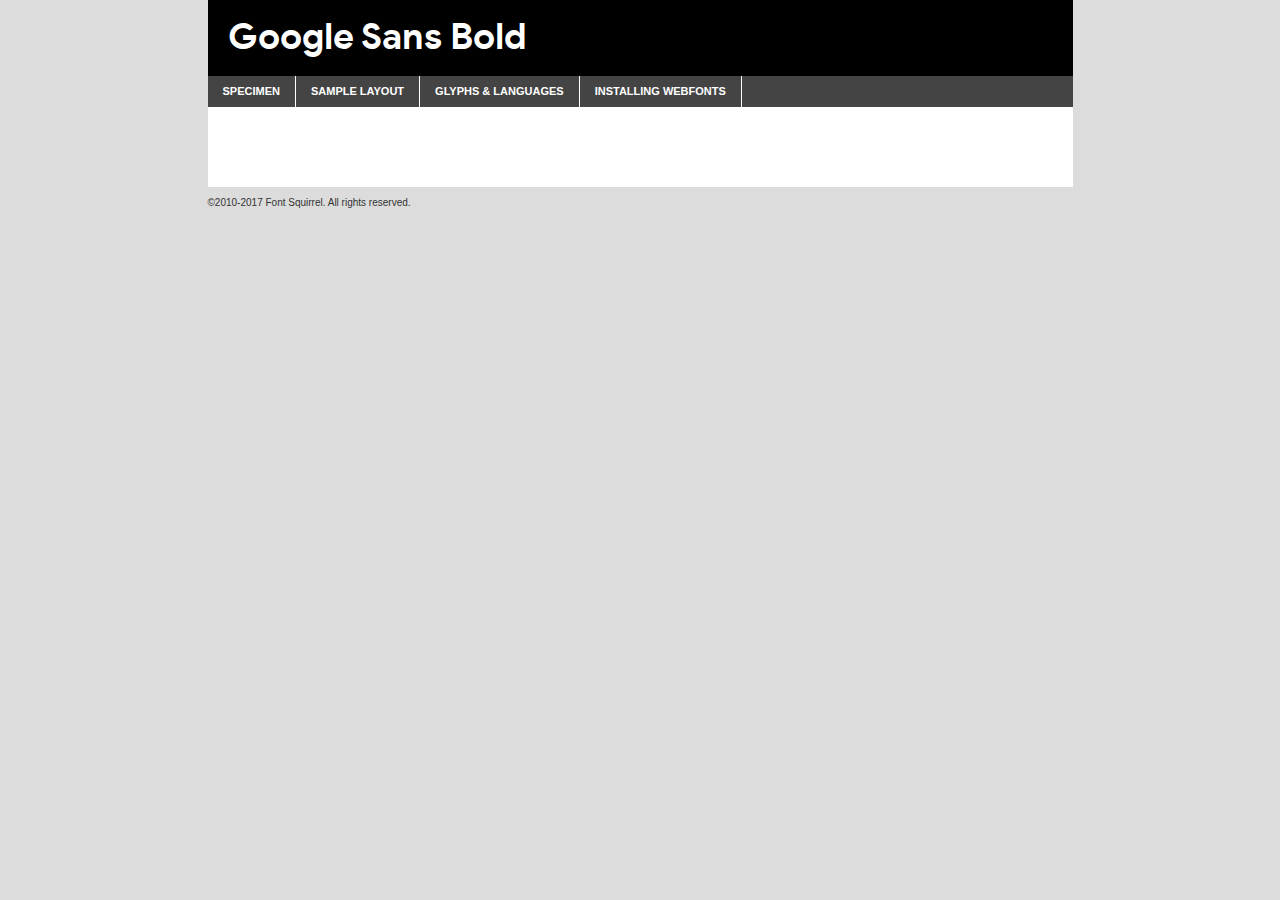
<file: zonde/dw/assets/fonts/googlesans-bold-demo.html>
<!DOCTYPE html PUBLIC "-//W3C//DTD XHTML 1.0 Transitional//EN"
	"http://www.w3.org/TR/xhtml1/DTD/xhtml1-transitional.dtd">

<html xmlns="http://www.w3.org/1999/xhtml" xml:lang="en" lang="en">
<head>
	<meta http-equiv="Content-Type" content="text/html; charset=utf-8" />
	<script src="http://ajax.googleapis.com/ajax/libs/jquery/1.7.2/jquery.min.js" type="text/javascript" charset="utf-8"></script>
	<script type="text/javascript">
	(function($){$.fn.easyTabs=function(option){var param=jQuery.extend({fadeSpeed:"fast",defaultContent:1,activeClass:'active'},option);$(this).each(function(){var thisId="#"+this.id;if(param.defaultContent==''){param.defaultContent=1;}
	if(typeof param.defaultContent=="number")
	{var defaultTab=$(thisId+" .tabs li:eq("+(param.defaultContent-1)+") a").attr('href').substr(1);}else{var defaultTab=param.defaultContent;}
	$(thisId+" .tabs li a").each(function(){var tabToHide=$(this).attr('href').substr(1);$("#"+tabToHide).addClass('easytabs-tab-content');});hideAll();changeContent(defaultTab);function hideAll(){$(thisId+" .easytabs-tab-content").hide();}
	function changeContent(tabId){hideAll();$(thisId+" .tabs li").removeClass(param.activeClass);$(thisId+" .tabs li a[href=#"+tabId+"]").closest('li').addClass(param.activeClass);if(param.fadeSpeed!="none")
	{$(thisId+" #"+tabId).fadeIn(param.fadeSpeed);}else{$(thisId+" #"+tabId).show();}}
	$(thisId+" .tabs li").click(function(){var tabId=$(this).find('a').attr('href').substr(1);changeContent(tabId);return false;});});}})(jQuery);
	</script>
	<link rel="stylesheet" href="specimen_files/specimen_stylesheet.css" type="text/css" charset="utf-8" />
	<link rel="stylesheet" href="stylesheet.css" type="text/css" charset="utf-8" />

	<style type="text/css">
					body{
				font-family: 'google_sansbold';
							}
		</style>

	<title>Google Sans Bold Specimen</title>
	
	
	<script type="text/javascript" charset="utf-8">
		$(document).ready(function() {
			$('#container').easyTabs({defaultContent:1});
		});
	</script>
</head>

<body>
<div id="container">
	<div id="header">
		Google Sans Bold	</div>
	<ul class="tabs">
		<li><a href="#specimen">Specimen</a></li>
		<li><a href="#layout">Sample Layout</a></li>
				<li><a href="#glyphs">Glyphs &amp; Languages</a></li>
		<li><a href="#installing">Installing Webfonts</a></li>
		
	</ul>
	
	<div id="main_content">

		
			<div id="specimen">
		
				<div class="section">
					<div class="grid12 firstcol">
						<div class="huge">AaBb</div>
					</div>
				</div>
		
				<div class="section">
					<div class="glyph_range">A&#x200B;B&#x200b;C&#x200b;D&#x200b;E&#x200b;F&#x200b;G&#x200b;H&#x200b;I&#x200b;J&#x200b;K&#x200b;L&#x200b;M&#x200b;N&#x200b;O&#x200b;P&#x200b;Q&#x200b;R&#x200b;S&#x200b;T&#x200b;U&#x200b;V&#x200b;W&#x200b;X&#x200b;Y&#x200b;Z&#x200b;a&#x200b;b&#x200b;c&#x200b;d&#x200b;e&#x200b;f&#x200b;g&#x200b;h&#x200b;i&#x200b;j&#x200b;k&#x200b;l&#x200b;m&#x200b;n&#x200b;o&#x200b;p&#x200b;q&#x200b;r&#x200b;s&#x200b;t&#x200b;u&#x200b;v&#x200b;w&#x200b;x&#x200b;y&#x200b;z&#x200b;1&#x200b;2&#x200b;3&#x200b;4&#x200b;5&#x200b;6&#x200b;7&#x200b;8&#x200b;9&#x200b;0&#x200b;&amp;&#x200b;.&#x200b;,&#x200b;?&#x200b;!&#x200b;&#64;&#x200b;(&#x200b;)&#x200b;#&#x200b;$&#x200b;%&#x200b;*&#x200b;+&#x200b;-&#x200b;=&#x200b;:&#x200b;;</div>
				</div>
				<div class="section">
					<div class="grid12 firstcol">
						<table class="sample_table">
							<tr><td>10</td><td class="size10">abcdefghijklmnopqrstuvwxyzABCDEFGHIJKLMNOPQRSTUVWXYZ0123456789abcdefghijklmnopqrstuvwxyzABCDEFGHIJKLMNOPQRSTUVWXYZ0123456789abcdefghijklmnopqrstuvwxyzABCDEFGHIJKLMNOPQRSTUVWXYZ</td></tr>
							<tr><td>11</td><td class="size11">abcdefghijklmnopqrstuvwxyzABCDEFGHIJKLMNOPQRSTUVWXYZ0123456789abcdefghijklmnopqrstuvwxyzABCDEFGHIJKLMNOPQRSTUVWXYZ0123456789abcdefghijklmnopqrstuvwxyzABCDEFGHIJKLMNOPQRSTUVWXYZ</td></tr>
							<tr><td>12</td><td class="size12">abcdefghijklmnopqrstuvwxyzABCDEFGHIJKLMNOPQRSTUVWXYZ0123456789abcdefghijklmnopqrstuvwxyzABCDEFGHIJKLMNOPQRSTUVWXYZ0123456789abcdefghijklmnopqrstuvwxyzABCDEFGHIJKLMNOPQRSTUVWXYZ</td></tr>
							<tr><td>13</td><td class="size13">abcdefghijklmnopqrstuvwxyzABCDEFGHIJKLMNOPQRSTUVWXYZ0123456789abcdefghijklmnopqrstuvwxyzABCDEFGHIJKLMNOPQRSTUVWXYZ0123456789abcdefghijklmnopqrstuvwxyzABCDEFGHIJKLMNOPQRSTUVWXYZ</td></tr>
							<tr><td>14</td><td class="size14">abcdefghijklmnopqrstuvwxyzABCDEFGHIJKLMNOPQRSTUVWXYZ0123456789abcdefghijklmnopqrstuvwxyzABCDEFGHIJKLMNOPQRSTUVWXYZ0123456789abcdefghijklmnopqrstuvwxyzABCDEFGHIJKLMNOPQRSTUVWXYZ</td></tr>
							<tr><td>16</td><td class="size16">abcdefghijklmnopqrstuvwxyzABCDEFGHIJKLMNOPQRSTUVWXYZ0123456789abcdefghijklmnopqrstuvwxyzABCDEFGHIJKLMNOPQRSTUVWXYZ</td></tr>
							<tr><td>18</td><td class="size18">abcdefghijklmnopqrstuvwxyzABCDEFGHIJKLMNOPQRSTUVWXYZ0123456789abcdefghijklmnopqrstuvwxyzABCDEFGHIJKLMNOPQRSTUVWXYZ</td></tr>
							<tr><td>20</td><td class="size20">abcdefghijklmnopqrstuvwxyzABCDEFGHIJKLMNOPQRSTUVWXYZ0123456789abcdefghijklmnopqrstuvwxyzABCDEFGHIJKLMNOPQRSTUVWXYZ</td></tr>
							<tr><td>24</td><td class="size24">abcdefghijklmnopqrstuvwxyzABCDEFGHIJKLMNOPQRSTUVWXYZ0123456789abcdefghijklmnopqrstuvwxyzABCDEFGHIJKLMNOPQRSTUVWXYZ</td></tr>
							<tr><td>30</td><td class="size30">abcdefghijklmnopqrstuvwxyzABCDEFGHIJKLMNOPQRSTUVWXYZ0123456789abcdefghijklmnopqrstuvwxyzABCDEFGHIJKLMNOPQRSTUVWXYZ</td></tr>
							<tr><td>36</td><td class="size36">abcdefghijklmnopqrstuvwxyzABCDEFGHIJKLMNOPQRSTUVWXYZ0123456789abcdefghijklmnopqrstuvwxyzABCDEFGHIJKLMNOPQRSTUVWXYZ</td></tr>
							<tr><td>48</td><td class="size48">abcdefghijklmnopqrstuvwxyzABCDEFGHIJKLMNOPQRSTUVWXYZ0123456789abcdefghijklmnopqrstuvwxyzABCDEFGHIJKLMNOPQRSTUVWXYZ</td></tr>
							<tr><td>60</td><td class="size60">abcdefghijklmnopqrstuvwxyzABCDEFGHIJKLMNOPQRSTUVWXYZ0123456789abcdefghijklmnopqrstuvwxyzABCDEFGHIJKLMNOPQRSTUVWXYZ</td></tr>
							<tr><td>72</td><td class="size72">abcdefghijklmnopqrstuvwxyzABCDEFGHIJKLMNOPQRSTUVWXYZ0123456789abcdefghijklmnopqrstuvwxyzABCDEFGHIJKLMNOPQRSTUVWXYZ</td></tr>
							<tr><td>90</td><td class="size90">abcdefghijklmnopqrstuvwxyzABCDEFGHIJKLMNOPQRSTUVWXYZ0123456789abcdefghijklmnopqrstuvwxyzABCDEFGHIJKLMNOPQRSTUVWXYZ</td></tr>
						</table>
				
					</div>
			
				</div>
		
		
		
								<div class="section" id="bodycomparison">


										<div id="xheight">
				<div class="fontbody">&#x25FC;&#x25FC;&#x25FC;&#x25FC;&#x25FC;&#x25FC;&#x25FC;&#x25FC;&#x25FC;&#x25FC;&#x25FC;&#x25FC;&#x25FC;&#x25FC;&#x25FC;&#x25FC;&#x25FC;&#x25FC;&#x25FC;&#x25FC;&#x25FC;&#x25FC;&#x25FC;&#x25FC;&#x25FC;&#x25FC;&#x25FC;&#x25FC;&#x25FC;&#x25FC;&#x25FC;&#x25FC;&#x25FC;&#x25FC;&#x25FC;&#x25FC;&#x25FC;&#x25FC;&#x25FC;&#x25FC;&#x25FC;&#x25FC;&#x25FC;&#x25FC;&#x25FC;&#x25FC;&#x25FC;&#x25FC;&#x25FC;&#x25FC;&#x25FC;&#x25FC;&#x25FC;&#x25FC;&#x25FC;&#x25FC;&#x25FC;&#x25FC;&#x25FC;&#x25FC;&#x25FC;&#x25FC;&#x25FC;&#x25FC;&#x25FC;&#x25FC;&#x25FC;&#x25FC;&#x25FC;&#x25FC;&#x25FC;&#x25FC;&#x25FC;&#x25FC;&#x25FC;&#x25FC;&#x25FC;&#x25FC;&#x25FC;&#x25FC;&#x25FC;&#x25FC;&#x25FC;&#x25FC;&#x25FC;&#x25FC;&#x25FC;&#x25FC;&#x25FC;&#x25FC;&#x25FC;&#x25FC;&#x25FC;&#x25FC;&#x25FC;&#x25FC;&#x25FC;&#x25FC;&#x25FC;body</div><div class="arialbody">body</div><div class="verdanabody">body</div><div class="georgiabody">body</div></div>
										<div class="fontbody" style="z-index:1">
											body<span>Google Sans Bold</span>
										</div>
										<div class="arialbody" style="z-index:1">
											body<span>Arial</span>
										</div>
										<div class="verdanabody" style="z-index:1">
											body<span>Verdana</span>
										</div>
										<div class="georgiabody" style="z-index:1">
											body<span>Georgia</span>
										</div>



								</div>
		
		
				<div class="section psample psample_row1" id="">
					
					<div class="grid2 firstcol">
						<p class="size10"><span>10.</span>Aenean lacinia bibendum nulla sed consectetur. Fusce dapibus, tellus ac cursus commodo, tortor mauris condimentum nibh, ut fermentum massa justo sit amet risus. Nullam id dolor id nibh ultricies vehicula ut id elit. Cum sociis natoque penatibus et magnis dis parturient montes, nascetur ridiculus mus. Nulla vitae elit libero, a pharetra augue.</p>
			
					</div>
					<div class="grid3">
						<p class="size11"><span>11.</span>Aenean lacinia bibendum nulla sed consectetur. Fusce dapibus, tellus ac cursus commodo, tortor mauris condimentum nibh, ut fermentum massa justo sit amet risus. Nullam id dolor id nibh ultricies vehicula ut id elit. Cum sociis natoque penatibus et magnis dis parturient montes, nascetur ridiculus mus. Nulla vitae elit libero, a pharetra augue.</p>
			
					</div>
					<div class="grid3">
						<p class="size12"><span>12.</span>Aenean lacinia bibendum nulla sed consectetur. Fusce dapibus, tellus ac cursus commodo, tortor mauris condimentum nibh, ut fermentum massa justo sit amet risus. Nullam id dolor id nibh ultricies vehicula ut id elit. Cum sociis natoque penatibus et magnis dis parturient montes, nascetur ridiculus mus. Nulla vitae elit libero, a pharetra augue.</p>
			
					</div>
					<div class="grid4">
						<p class="size13"><span>13.</span>Aenean lacinia bibendum nulla sed consectetur. Fusce dapibus, tellus ac cursus commodo, tortor mauris condimentum nibh, ut fermentum massa justo sit amet risus. Nullam id dolor id nibh ultricies vehicula ut id elit. Cum sociis natoque penatibus et magnis dis parturient montes, nascetur ridiculus mus. Nulla vitae elit libero, a pharetra augue.</p>
			
					</div>
					<div class="white_blend"></div>
					
				</div>
				<div class="section psample psample_row2" id="">
					<div class="grid3 firstcol">
						<p class="size14"><span>14.</span>Aenean lacinia bibendum nulla sed consectetur. Fusce dapibus, tellus ac cursus commodo, tortor mauris condimentum nibh, ut fermentum massa justo sit amet risus. Nullam id dolor id nibh ultricies vehicula ut id elit. Cum sociis natoque penatibus et magnis dis parturient montes, nascetur ridiculus mus. Nulla vitae elit libero, a pharetra augue.</p>
			
					</div>
					<div class="grid4">
						<p class="size16"><span>16.</span>Aenean lacinia bibendum nulla sed consectetur. Fusce dapibus, tellus ac cursus commodo, tortor mauris condimentum nibh, ut fermentum massa justo sit amet risus. Nullam id dolor id nibh ultricies vehicula ut id elit. Cum sociis natoque penatibus et magnis dis parturient montes, nascetur ridiculus mus. Nulla vitae elit libero, a pharetra augue.</p>
			
					</div>
					<div class="grid5">
						<p class="size18"><span>18.</span>Aenean lacinia bibendum nulla sed consectetur. Fusce dapibus, tellus ac cursus commodo, tortor mauris condimentum nibh, ut fermentum massa justo sit amet risus. Nullam id dolor id nibh ultricies vehicula ut id elit. Cum sociis natoque penatibus et magnis dis parturient montes, nascetur ridiculus mus. Nulla vitae elit libero, a pharetra augue.</p>
			
					</div>

					<div class="white_blend"></div>

				</div>
				
				<div class="section psample psample_row3" id="">
					<div class="grid5 firstcol">
						<p class="size20"><span>20.</span>Aenean lacinia bibendum nulla sed consectetur. Fusce dapibus, tellus ac cursus commodo, tortor mauris condimentum nibh, ut fermentum massa justo sit amet risus. Nullam id dolor id nibh ultricies vehicula ut id elit. Cum sociis natoque penatibus et magnis dis parturient montes, nascetur ridiculus mus. Nulla vitae elit libero, a pharetra augue.</p>
					</div>
					<div class="grid7">
						<p class="size24"><span>24.</span>Aenean lacinia bibendum nulla sed consectetur. Fusce dapibus, tellus ac cursus commodo, tortor mauris condimentum nibh, ut fermentum massa justo sit amet risus. Nullam id dolor id nibh ultricies vehicula ut id elit. Cum sociis natoque penatibus et magnis dis parturient montes, nascetur ridiculus mus. Nulla vitae elit libero, a pharetra augue.</p>
					</div>
					
					<div class="white_blend"></div>
					
				</div>
				
				<div class="section psample psample_row4" id="">
					<div class="grid12 firstcol">
						<p class="size30"><span>30.</span>Aenean lacinia bibendum nulla sed consectetur. Fusce dapibus, tellus ac cursus commodo, tortor mauris condimentum nibh, ut fermentum massa justo sit amet risus. Nullam id dolor id nibh ultricies vehicula ut id elit. Cum sociis natoque penatibus et magnis dis parturient montes, nascetur ridiculus mus. Nulla vitae elit libero, a pharetra augue.</p>
					</div>
					<div class="white_blend"></div>
					
				</div>
				
				
				
				<div class="section psample psample_row1 fullreverse">
					<div class="grid2 firstcol">
						<p class="size10"><span>10.</span>Aenean lacinia bibendum nulla sed consectetur. Fusce dapibus, tellus ac cursus commodo, tortor mauris condimentum nibh, ut fermentum massa justo sit amet risus. Nullam id dolor id nibh ultricies vehicula ut id elit. Cum sociis natoque penatibus et magnis dis parturient montes, nascetur ridiculus mus. Nulla vitae elit libero, a pharetra augue.</p>
			
					</div>
					<div class="grid3">
						<p class="size11"><span>11.</span>Aenean lacinia bibendum nulla sed consectetur. Fusce dapibus, tellus ac cursus commodo, tortor mauris condimentum nibh, ut fermentum massa justo sit amet risus. Nullam id dolor id nibh ultricies vehicula ut id elit. Cum sociis natoque penatibus et magnis dis parturient montes, nascetur ridiculus mus. Nulla vitae elit libero, a pharetra augue.</p>
			
					</div>
					<div class="grid3">
						<p class="size12"><span>12.</span>Aenean lacinia bibendum nulla sed consectetur. Fusce dapibus, tellus ac cursus commodo, tortor mauris condimentum nibh, ut fermentum massa justo sit amet risus. Nullam id dolor id nibh ultricies vehicula ut id elit. Cum sociis natoque penatibus et magnis dis parturient montes, nascetur ridiculus mus. Nulla vitae elit libero, a pharetra augue.</p>
			
					</div>
					<div class="grid4">
						<p class="size13"><span>13.</span>Aenean lacinia bibendum nulla sed consectetur. Fusce dapibus, tellus ac cursus commodo, tortor mauris condimentum nibh, ut fermentum massa justo sit amet risus. Nullam id dolor id nibh ultricies vehicula ut id elit. Cum sociis natoque penatibus et magnis dis parturient montes, nascetur ridiculus mus. Nulla vitae elit libero, a pharetra augue.</p>
			
					</div>
					<div class="black_blend"></div>
					
				</div>
				
				<div class="section psample psample_row2 fullreverse">
					<div class="grid3 firstcol">
						<p class="size14"><span>14.</span>Aenean lacinia bibendum nulla sed consectetur. Fusce dapibus, tellus ac cursus commodo, tortor mauris condimentum nibh, ut fermentum massa justo sit amet risus. Nullam id dolor id nibh ultricies vehicula ut id elit. Cum sociis natoque penatibus et magnis dis parturient montes, nascetur ridiculus mus. Nulla vitae elit libero, a pharetra augue.</p>
			
					</div>
					<div class="grid4">
						<p class="size16"><span>16.</span>Aenean lacinia bibendum nulla sed consectetur. Fusce dapibus, tellus ac cursus commodo, tortor mauris condimentum nibh, ut fermentum massa justo sit amet risus. Nullam id dolor id nibh ultricies vehicula ut id elit. Cum sociis natoque penatibus et magnis dis parturient montes, nascetur ridiculus mus. Nulla vitae elit libero, a pharetra augue.</p>
			
					</div>
					<div class="grid5">
						<p class="size18"><span>18.</span>Aenean lacinia bibendum nulla sed consectetur. Fusce dapibus, tellus ac cursus commodo, tortor mauris condimentum nibh, ut fermentum massa justo sit amet risus. Nullam id dolor id nibh ultricies vehicula ut id elit. Cum sociis natoque penatibus et magnis dis parturient montes, nascetur ridiculus mus. Nulla vitae elit libero, a pharetra augue.</p>
			
					</div>
					<div class="black_blend"></div>

				</div>
				
				<div class="section psample fullreverse psample_row3" id="">
					<div class="grid5 firstcol">
						<p class="size20"><span>20.</span>Aenean lacinia bibendum nulla sed consectetur. Fusce dapibus, tellus ac cursus commodo, tortor mauris condimentum nibh, ut fermentum massa justo sit amet risus. Nullam id dolor id nibh ultricies vehicula ut id elit. Cum sociis natoque penatibus et magnis dis parturient montes, nascetur ridiculus mus. Nulla vitae elit libero, a pharetra augue.</p>
					</div>
					<div class="grid7">
						<p class="size24"><span>24.</span>Aenean lacinia bibendum nulla sed consectetur. Fusce dapibus, tellus ac cursus commodo, tortor mauris condimentum nibh, ut fermentum massa justo sit amet risus. Nullam id dolor id nibh ultricies vehicula ut id elit. Cum sociis natoque penatibus et magnis dis parturient montes, nascetur ridiculus mus. Nulla vitae elit libero, a pharetra augue.</p>
					</div>
					
					<div class="black_blend"></div>
					
				</div>
				
				<div class="section psample fullreverse psample_row4" id="" style="border-bottom: 20px #000 solid;">
					<div class="grid12 firstcol">
						<p class="size30"><span>30.</span>Aenean lacinia bibendum nulla sed consectetur. Fusce dapibus, tellus ac cursus commodo, tortor mauris condimentum nibh, ut fermentum massa justo sit amet risus. Nullam id dolor id nibh ultricies vehicula ut id elit. Cum sociis natoque penatibus et magnis dis parturient montes, nascetur ridiculus mus. Nulla vitae elit libero, a pharetra augue.</p>
					</div>
					<div class="black_blend"></div>
					
				</div>
				
				
				
				
			</div>
			
			<div id="layout">
				
				<div class="section">
					
					<div class="grid12 firstcol">
						<h1>Lorem Ipsum Dolor</h1>
						<h2>Etiam porta sem malesuada magna mollis euismod</h2>
						
						<p class="byline">By <a href="#link">Aenean Lacinia</a></p>
					</div>
				</div>
				<div class="section">
					<div class="grid8 firstcol">
						<p class="large">Donec sed odio dui. Morbi leo risus, porta ac consectetur ac, vestibulum at eros. Fusce dapibus, tellus ac cursus commodo, tortor mauris condimentum nibh, ut fermentum massa justo sit amet risus. </p>

						
						<h3>Pellentesque ornare sem</h3>

						<p>Maecenas sed diam eget risus varius blandit sit amet non magna. Maecenas faucibus mollis interdum. Donec ullamcorper nulla non metus auctor fringilla. Nullam id dolor id nibh ultricies vehicula ut id elit. Nullam id dolor id nibh ultricies vehicula ut id elit. </p>

						<p>Aenean eu leo quam. Pellentesque ornare sem lacinia quam venenatis vestibulum. Lorem ipsum dolor sit amet, consectetur adipiscing elit. Cum sociis natoque penatibus et magnis dis parturient montes, nascetur ridiculus mus. </p>

						<p>Nulla vitae elit libero, a pharetra augue. Praesent commodo cursus magna, vel scelerisque nisl consectetur et. Aenean lacinia bibendum nulla sed consectetur. </p>

						<p>Nullam quis risus eget urna mollis ornare vel eu leo. Nullam quis risus eget urna mollis ornare vel eu leo. Maecenas sed diam eget risus varius blandit sit amet non magna. Donec ullamcorper nulla non metus auctor fringilla. </p>

						<h3>Cras mattis consectetur</h3>

						<p>Aenean eu leo quam. Pellentesque ornare sem lacinia quam venenatis vestibulum. Aenean lacinia bibendum nulla sed consectetur. Integer posuere erat a ante venenatis dapibus posuere velit aliquet. Cras mattis consectetur purus sit amet fermentum. </p>

						<p>Nullam id dolor id nibh ultricies vehicula ut id elit. Nullam quis risus eget urna mollis ornare vel eu leo. Cras mattis consectetur purus sit amet fermentum.</p>
					</div>
					
					<div class="grid4 sidebar">
						
						<div class="box reverse">
							<p class="last">Nullam quis risus eget urna mollis ornare vel eu leo. Donec ullamcorper nulla non metus auctor fringilla. Cras mattis consectetur purus sit amet fermentum. Sed posuere consectetur est at lobortis. Lorem ipsum dolor sit amet, consectetur adipiscing elit. </p>
						</div>
						
						<p class="caption">Maecenas sed diam eget risus varius.</p>

						<p>Vestibulum id ligula porta felis euismod semper. Integer posuere erat a ante venenatis dapibus posuere velit aliquet. Vestibulum id ligula porta felis euismod semper. Sed posuere consectetur est at lobortis. Maecenas sed diam eget risus varius blandit sit amet non magna. Fusce dapibus, tellus ac cursus commodo, tortor mauris condimentum nibh, ut fermentum massa justo sit amet risus. </p>

					

						<p>Duis mollis, est non commodo luctus, nisi erat porttitor ligula, eget lacinia odio sem nec elit. Aenean lacinia bibendum nulla sed consectetur. Vivamus sagittis lacus vel augue laoreet rutrum faucibus dolor auctor. Aenean lacinia bibendum nulla sed consectetur. Nullam quis risus eget urna mollis ornare vel eu leo. </p>

						<p>Praesent commodo cursus magna, vel scelerisque nisl consectetur et. Donec ullamcorper nulla non metus auctor fringilla. Maecenas faucibus mollis interdum. Fusce dapibus, tellus ac cursus commodo, tortor mauris condimentum nibh, ut fermentum massa justo sit amet risus. </p>

					</div>
				</div>
				
			</div>


			



		<div id="glyphs">
			<div class="section">
				<div class="grid12 firstcol">
			
				<h1>Language Support</h1>
				<p>The subset of Google Sans Bold in this kit supports the following languages:<br />
			
					Albanian, Basque, Breton, Chamorro, Danish, Dutch, English, Faroese, Finnish, French, Frisian, Galician, German, Icelandic, Italian, Malagasy, Norwegian, Portuguese, Spanish, Swedish, Alsatian, Aragonese, Arapaho, Arrernte, Asturian, Aymara, Bislama, Cebuano, Corsican, Fijian, French_creole, Genoese, Gilbertese, Greenlandic, Haitian_creole, Hiligaynon, Hmong, Hopi, Ibanag, Iloko_ilokano, Indonesian, Interglossa_glosa, Interlingua, Irish_gaelic, Jerriais, Lojban, Lombard, Luxembourgeois, Manx, Mohawk, Norfolk_pitcairnese, Occitan, Oromo, Pangasinan, Papiamento, Piedmontese, Potawatomi, Rhaeto-romance, Romansh, Rotokas, Sami_lule, Samoan, Sardinian, Scots_gaelic, Seychelles_creole, Shona, Sicilian, Somali, Southern_ndebele, Swahili, Swati_swazi, Tagalog_filipino_pilipino, Tetum, Tok_pisin, Uyghur_latinized, Volapuk, Walloon, Warlpiri, Xhosa, Yapese, Zulu, Latinbasic, Ubasic, Demo				</p>
				<h1>Glyph Chart</h1>
				<p>The subset of Google Sans Bold in this kit includes all the glyphs listed below. Unicode entities are included above each glyph to help you insert individual characters into your layout.</p>
				<div id="glyph_chart">
			
																				 <div><p>&amp;#2;</p>&#2;</div>
																				 <div><p>&amp;#9;</p>&#9;</div>
																				 <div><p>&amp;#10;</p>&#10;</div>
																				 <div><p>&amp;#13;</p>&#13;</div>
																				 <div><p>&amp;#32;</p>&#32;</div>
																				 <div><p>&amp;#33;</p>&#33;</div>
																				 <div><p>&amp;#34;</p>&#34;</div>
																				 <div><p>&amp;#35;</p>&#35;</div>
																				 <div><p>&amp;#36;</p>&#36;</div>
																				 <div><p>&amp;#37;</p>&#37;</div>
																				 <div><p>&amp;#38;</p>&#38;</div>
																				 <div><p>&amp;#39;</p>&#39;</div>
																				 <div><p>&amp;#40;</p>&#40;</div>
																				 <div><p>&amp;#41;</p>&#41;</div>
																				 <div><p>&amp;#42;</p>&#42;</div>
																				 <div><p>&amp;#43;</p>&#43;</div>
																				 <div><p>&amp;#44;</p>&#44;</div>
																				 <div><p>&amp;#45;</p>&#45;</div>
																				 <div><p>&amp;#46;</p>&#46;</div>
																				 <div><p>&amp;#47;</p>&#47;</div>
																				 <div><p>&amp;#48;</p>&#48;</div>
																				 <div><p>&amp;#49;</p>&#49;</div>
																				 <div><p>&amp;#50;</p>&#50;</div>
																				 <div><p>&amp;#51;</p>&#51;</div>
																				 <div><p>&amp;#52;</p>&#52;</div>
																				 <div><p>&amp;#53;</p>&#53;</div>
																				 <div><p>&amp;#54;</p>&#54;</div>
																				 <div><p>&amp;#55;</p>&#55;</div>
																				 <div><p>&amp;#56;</p>&#56;</div>
																				 <div><p>&amp;#57;</p>&#57;</div>
																				 <div><p>&amp;#58;</p>&#58;</div>
																				 <div><p>&amp;#59;</p>&#59;</div>
																				 <div><p>&amp;#60;</p>&#60;</div>
																				 <div><p>&amp;#61;</p>&#61;</div>
																				 <div><p>&amp;#62;</p>&#62;</div>
																				 <div><p>&amp;#63;</p>&#63;</div>
																				 <div><p>&amp;#64;</p>&#64;</div>
																				 <div><p>&amp;#65;</p>&#65;</div>
																				 <div><p>&amp;#66;</p>&#66;</div>
																				 <div><p>&amp;#67;</p>&#67;</div>
																				 <div><p>&amp;#68;</p>&#68;</div>
																				 <div><p>&amp;#69;</p>&#69;</div>
																				 <div><p>&amp;#70;</p>&#70;</div>
																				 <div><p>&amp;#71;</p>&#71;</div>
																				 <div><p>&amp;#72;</p>&#72;</div>
																				 <div><p>&amp;#73;</p>&#73;</div>
																				 <div><p>&amp;#74;</p>&#74;</div>
																				 <div><p>&amp;#75;</p>&#75;</div>
																				 <div><p>&amp;#76;</p>&#76;</div>
																				 <div><p>&amp;#77;</p>&#77;</div>
																				 <div><p>&amp;#78;</p>&#78;</div>
																				 <div><p>&amp;#79;</p>&#79;</div>
																				 <div><p>&amp;#80;</p>&#80;</div>
																				 <div><p>&amp;#81;</p>&#81;</div>
																				 <div><p>&amp;#82;</p>&#82;</div>
																				 <div><p>&amp;#83;</p>&#83;</div>
																				 <div><p>&amp;#84;</p>&#84;</div>
																				 <div><p>&amp;#85;</p>&#85;</div>
																				 <div><p>&amp;#86;</p>&#86;</div>
																				 <div><p>&amp;#87;</p>&#87;</div>
																				 <div><p>&amp;#88;</p>&#88;</div>
																				 <div><p>&amp;#89;</p>&#89;</div>
																				 <div><p>&amp;#90;</p>&#90;</div>
																				 <div><p>&amp;#91;</p>&#91;</div>
																				 <div><p>&amp;#92;</p>&#92;</div>
																				 <div><p>&amp;#93;</p>&#93;</div>
																				 <div><p>&amp;#94;</p>&#94;</div>
																				 <div><p>&amp;#95;</p>&#95;</div>
																				 <div><p>&amp;#96;</p>&#96;</div>
																				 <div><p>&amp;#97;</p>&#97;</div>
																				 <div><p>&amp;#98;</p>&#98;</div>
																				 <div><p>&amp;#99;</p>&#99;</div>
																				 <div><p>&amp;#100;</p>&#100;</div>
																				 <div><p>&amp;#101;</p>&#101;</div>
																				 <div><p>&amp;#102;</p>&#102;</div>
																				 <div><p>&amp;#103;</p>&#103;</div>
																				 <div><p>&amp;#104;</p>&#104;</div>
																				 <div><p>&amp;#105;</p>&#105;</div>
																				 <div><p>&amp;#106;</p>&#106;</div>
																				 <div><p>&amp;#107;</p>&#107;</div>
																				 <div><p>&amp;#108;</p>&#108;</div>
																				 <div><p>&amp;#109;</p>&#109;</div>
																				 <div><p>&amp;#110;</p>&#110;</div>
																				 <div><p>&amp;#111;</p>&#111;</div>
																				 <div><p>&amp;#112;</p>&#112;</div>
																				 <div><p>&amp;#113;</p>&#113;</div>
																				 <div><p>&amp;#114;</p>&#114;</div>
																				 <div><p>&amp;#115;</p>&#115;</div>
																				 <div><p>&amp;#116;</p>&#116;</div>
																				 <div><p>&amp;#117;</p>&#117;</div>
																				 <div><p>&amp;#118;</p>&#118;</div>
																				 <div><p>&amp;#119;</p>&#119;</div>
																				 <div><p>&amp;#120;</p>&#120;</div>
																				 <div><p>&amp;#121;</p>&#121;</div>
																				 <div><p>&amp;#122;</p>&#122;</div>
																				 <div><p>&amp;#123;</p>&#123;</div>
																				 <div><p>&amp;#124;</p>&#124;</div>
																				 <div><p>&amp;#125;</p>&#125;</div>
																				 <div><p>&amp;#126;</p>&#126;</div>
																				 <div><p>&amp;#160;</p>&#160;</div>
																				 <div><p>&amp;#161;</p>&#161;</div>
																				 <div><p>&amp;#162;</p>&#162;</div>
																				 <div><p>&amp;#163;</p>&#163;</div>
																				 <div><p>&amp;#164;</p>&#164;</div>
																				 <div><p>&amp;#165;</p>&#165;</div>
																				 <div><p>&amp;#166;</p>&#166;</div>
																				 <div><p>&amp;#167;</p>&#167;</div>
																				 <div><p>&amp;#168;</p>&#168;</div>
																				 <div><p>&amp;#169;</p>&#169;</div>
																				 <div><p>&amp;#170;</p>&#170;</div>
																				 <div><p>&amp;#171;</p>&#171;</div>
																				 <div><p>&amp;#172;</p>&#172;</div>
																				 <div><p>&amp;#173;</p>&#173;</div>
																				 <div><p>&amp;#174;</p>&#174;</div>
																				 <div><p>&amp;#175;</p>&#175;</div>
																				 <div><p>&amp;#176;</p>&#176;</div>
																				 <div><p>&amp;#177;</p>&#177;</div>
																				 <div><p>&amp;#178;</p>&#178;</div>
																				 <div><p>&amp;#179;</p>&#179;</div>
																				 <div><p>&amp;#180;</p>&#180;</div>
																				 <div><p>&amp;#181;</p>&#181;</div>
																				 <div><p>&amp;#182;</p>&#182;</div>
																				 <div><p>&amp;#183;</p>&#183;</div>
																				 <div><p>&amp;#184;</p>&#184;</div>
																				 <div><p>&amp;#185;</p>&#185;</div>
																				 <div><p>&amp;#186;</p>&#186;</div>
																				 <div><p>&amp;#187;</p>&#187;</div>
																				 <div><p>&amp;#188;</p>&#188;</div>
																				 <div><p>&amp;#189;</p>&#189;</div>
																				 <div><p>&amp;#190;</p>&#190;</div>
																				 <div><p>&amp;#191;</p>&#191;</div>
																				 <div><p>&amp;#192;</p>&#192;</div>
																				 <div><p>&amp;#193;</p>&#193;</div>
																				 <div><p>&amp;#194;</p>&#194;</div>
																				 <div><p>&amp;#195;</p>&#195;</div>
																				 <div><p>&amp;#196;</p>&#196;</div>
																				 <div><p>&amp;#197;</p>&#197;</div>
																				 <div><p>&amp;#198;</p>&#198;</div>
																				 <div><p>&amp;#199;</p>&#199;</div>
																				 <div><p>&amp;#200;</p>&#200;</div>
																				 <div><p>&amp;#201;</p>&#201;</div>
																				 <div><p>&amp;#202;</p>&#202;</div>
																				 <div><p>&amp;#203;</p>&#203;</div>
																				 <div><p>&amp;#204;</p>&#204;</div>
																				 <div><p>&amp;#205;</p>&#205;</div>
																				 <div><p>&amp;#206;</p>&#206;</div>
																				 <div><p>&amp;#207;</p>&#207;</div>
																				 <div><p>&amp;#208;</p>&#208;</div>
																				 <div><p>&amp;#209;</p>&#209;</div>
																				 <div><p>&amp;#210;</p>&#210;</div>
																				 <div><p>&amp;#211;</p>&#211;</div>
																				 <div><p>&amp;#212;</p>&#212;</div>
																				 <div><p>&amp;#213;</p>&#213;</div>
																				 <div><p>&amp;#214;</p>&#214;</div>
																				 <div><p>&amp;#215;</p>&#215;</div>
																				 <div><p>&amp;#216;</p>&#216;</div>
																				 <div><p>&amp;#217;</p>&#217;</div>
																				 <div><p>&amp;#218;</p>&#218;</div>
																				 <div><p>&amp;#219;</p>&#219;</div>
																				 <div><p>&amp;#220;</p>&#220;</div>
																				 <div><p>&amp;#221;</p>&#221;</div>
																				 <div><p>&amp;#222;</p>&#222;</div>
																				 <div><p>&amp;#223;</p>&#223;</div>
																				 <div><p>&amp;#224;</p>&#224;</div>
																				 <div><p>&amp;#225;</p>&#225;</div>
																				 <div><p>&amp;#226;</p>&#226;</div>
																				 <div><p>&amp;#227;</p>&#227;</div>
																				 <div><p>&amp;#228;</p>&#228;</div>
																				 <div><p>&amp;#229;</p>&#229;</div>
																				 <div><p>&amp;#230;</p>&#230;</div>
																				 <div><p>&amp;#231;</p>&#231;</div>
																				 <div><p>&amp;#232;</p>&#232;</div>
																				 <div><p>&amp;#233;</p>&#233;</div>
																				 <div><p>&amp;#234;</p>&#234;</div>
																				 <div><p>&amp;#235;</p>&#235;</div>
																				 <div><p>&amp;#236;</p>&#236;</div>
																				 <div><p>&amp;#237;</p>&#237;</div>
																				 <div><p>&amp;#238;</p>&#238;</div>
																				 <div><p>&amp;#239;</p>&#239;</div>
																				 <div><p>&amp;#240;</p>&#240;</div>
																				 <div><p>&amp;#241;</p>&#241;</div>
																				 <div><p>&amp;#242;</p>&#242;</div>
																				 <div><p>&amp;#243;</p>&#243;</div>
																				 <div><p>&amp;#244;</p>&#244;</div>
																				 <div><p>&amp;#245;</p>&#245;</div>
																				 <div><p>&amp;#246;</p>&#246;</div>
																				 <div><p>&amp;#247;</p>&#247;</div>
																				 <div><p>&amp;#248;</p>&#248;</div>
																				 <div><p>&amp;#249;</p>&#249;</div>
																				 <div><p>&amp;#250;</p>&#250;</div>
																				 <div><p>&amp;#251;</p>&#251;</div>
																				 <div><p>&amp;#252;</p>&#252;</div>
																				 <div><p>&amp;#253;</p>&#253;</div>
																				 <div><p>&amp;#254;</p>&#254;</div>
																				 <div><p>&amp;#255;</p>&#255;</div>
																				 <div><p>&amp;#338;</p>&#338;</div>
																				 <div><p>&amp;#339;</p>&#339;</div>
																				 <div><p>&amp;#376;</p>&#376;</div>
																				 <div><p>&amp;#710;</p>&#710;</div>
																				 <div><p>&amp;#732;</p>&#732;</div>
																				 <div><p>&amp;#8192;</p>&#8192;</div>
																				 <div><p>&amp;#8193;</p>&#8193;</div>
																				 <div><p>&amp;#8194;</p>&#8194;</div>
																				 <div><p>&amp;#8195;</p>&#8195;</div>
																				 <div><p>&amp;#8196;</p>&#8196;</div>
																				 <div><p>&amp;#8197;</p>&#8197;</div>
																				 <div><p>&amp;#8198;</p>&#8198;</div>
																				 <div><p>&amp;#8199;</p>&#8199;</div>
																				 <div><p>&amp;#8200;</p>&#8200;</div>
																				 <div><p>&amp;#8201;</p>&#8201;</div>
																				 <div><p>&amp;#8202;</p>&#8202;</div>
																				 <div><p>&amp;#8208;</p>&#8208;</div>
																				 <div><p>&amp;#8209;</p>&#8209;</div>
																				 <div><p>&amp;#8210;</p>&#8210;</div>
																				 <div><p>&amp;#8211;</p>&#8211;</div>
																				 <div><p>&amp;#8212;</p>&#8212;</div>
																				 <div><p>&amp;#8216;</p>&#8216;</div>
																				 <div><p>&amp;#8217;</p>&#8217;</div>
																				 <div><p>&amp;#8218;</p>&#8218;</div>
																				 <div><p>&amp;#8220;</p>&#8220;</div>
																				 <div><p>&amp;#8221;</p>&#8221;</div>
																				 <div><p>&amp;#8222;</p>&#8222;</div>
																				 <div><p>&amp;#8226;</p>&#8226;</div>
																				 <div><p>&amp;#8230;</p>&#8230;</div>
																				 <div><p>&amp;#8239;</p>&#8239;</div>
																				 <div><p>&amp;#8249;</p>&#8249;</div>
																				 <div><p>&amp;#8250;</p>&#8250;</div>
																				 <div><p>&amp;#8287;</p>&#8287;</div>
																				 <div><p>&amp;#8364;</p>&#8364;</div>
																				 <div><p>&amp;#8482;</p>&#8482;</div>
																				 <div><p>&amp;#9724;</p>&#9724;</div>
																																						</div>	
				</div>
		
		
			</div>
		</div>
		
		
		<div id="specs">
			
		</div>
	
		<div id="installing">
			<div class="section">
				<div class="grid7 firstcol">
					<h1>Installing Webfonts</h1>
					
					<p>Webfonts are supported by all major browser platforms but not all in the same way. There are currently four different font formats that must be included in order to target all browsers. This includes TTF, WOFF, EOT and SVG.</p>
					
					<h2>1. Upload your webfonts</h2>
					<p>You must upload your webfont kit to your website. They should be in or near the same directory as your CSS files.</p>
					
					<h2>2. Include the webfont stylesheet</h2>
					<p>A special CSS @font-face declaration helps the various browsers select the appropriate font it needs without causing you a bunch of headaches. Learn more about this syntax by reading the <a href="https://www.fontspring.com/blog/further-hardening-of-the-bulletproof-syntax">Fontspring blog post</a> about it. The code for it is as follows:</p>


<code>
@font-face{ 
	font-family: 'MyWebFont';
	src: url('WebFont.eot');
	src: url('WebFont.eot?#iefix') format('embedded-opentype'),
	     url('WebFont.woff') format('woff'),
	     url('WebFont.ttf') format('truetype'),
	     url('WebFont.svg#webfont') format('svg');
}
</code>

	<p>We've already gone ahead and generated the code for you. All you have to do is link to the stylesheet in your HTML, like this:</p>
	<code>&lt;link rel=&quot;stylesheet&quot; href=&quot;stylesheet.css&quot; type=&quot;text/css&quot; charset=&quot;utf-8&quot; /&gt;</code>

					<h2>3. Modify your own stylesheet</h2>
					<p>To take advantage of your new fonts, you must tell your stylesheet to use them. Look at the original @font-face declaration above and find the property called "font-family." The name linked there will be what you use to reference the font. Prepend that webfont name to the font stack in the "font-family" property, inside the selector you want to change. For example:</p>
<code>p { font-family: 'WebFont', Arial, sans-serif; }</code>

<h2>4. Test</h2>
<p>Getting webfonts to work cross-browser <em>can</em> be tricky. Use the information in the sidebar to help you if you find that fonts aren't loading in a particular browser.</p>
				</div>
				
				<div class="grid5 sidebar">
					<div class="box">
						<h2>Troubleshooting<br />Font-Face Problems</h2>
						<p>Having trouble getting your webfonts to load in your new website? Here are some tips to sort out what might be the problem.</p>

						<h3>Fonts not showing in any browser</h3>

						<p>This sounds like you need to work on the plumbing. You either did not upload the fonts to the correct directory, or you did not link the fonts properly in the CSS. If you've confirmed that all this is correct and you still have a problem, take a look at your .htaccess file and see if requests are getting intercepted.</p>

						<h3>Fonts not loading in iPhone or iPad</h3>

						<p>The most common problem here is that you are serving the fonts from an IIS server. IIS refuses to serve files that have unknown MIME types. If that is the case, you must set the MIME type for SVG to "image/svg+xml" in the server settings. Follow these instructions from Microsoft if you need help.</p>

						<h3>Fonts not loading in Firefox</h3>

						<p>The primary reason for this failure? You are still using a version Firefox older than 3.5. So upgrade already! If that isn't it, then you are very likely serving fonts from a different domain. Firefox requires that all font assets be served from the same domain. Lastly it is possible that you need to add WOFF to your list of MIME types (if you are serving via IIS.)</p>

						<h3>Fonts not loading in IE</h3>

						<p>Are you looking at Internet Explorer on an actual Windows machine or are you cheating by using a service like Adobe BrowserLab? Many of these screenshot services do not render @font-face for IE. Best to test it on a real machine.</p>

						<h3>Fonts not loading in IE9</h3>

						<p>IE9, like Firefox, requires that fonts be served from the same domain as the website. Make sure that is the case.</p>
					</div>
				</div>
			</div>
			
		</div>
	
	</div>
	<div id="footer">
		<p>&copy;2010-2017 Font Squirrel. All rights reserved.</p>
	</div>
</div>
</body>
</html>
</file>
<file: NewFolder/styles/flex-slider.css>
/* SLIDER */
.flexslider {
  margin: 0 0 0;
  background: #ffffff;
  position: relative;
  zoom: 1;
}
.flexslider .slides {
  zoom: 1;
}

.flexslider .slides li { position: relative;}

.flexslider .slides img {
  height: auto;
  width: 100%
}
.flex-viewport {
  max-height: 2000px;
  -webkit-transition: all 1s ease;
  -moz-transition: all 1s ease;
  -ms-transition: all 1s ease;
  -o-transition: all 1s ease;
  transition: all 1s ease;
}
.loading .flex-viewport {
  max-height: 300px;
}
.carousel li {
  margin-right: 5px;
}
.flex-direction-nav {
  *height: 0;
}
.flex-direction-nav a {
  text-decoration: none;
  display: block;
  width: 60px;
  height: 60px;
  margin: -20px 0 0;
  position: absolute;
  top: 50%;
  z-index: 10;
  cursor: pointer;
 
  -webkit-transition: all 0.3s ease-in-out;
  -moz-transition: all 0.3s ease-in-out;
  -ms-transition: all 0.3s ease-in-out;
  -o-transition: all 0.3s ease-in-out;
  transition: all 0.3s ease-in-out;
  background: rgba(0,0,0,.4);

  border-radius: 60px;
}

.flex-prev { text-indent: -9999px}

.flex-direction-nav a:before {
  width: 60px; height: 60px; background:url(../images/icon-sprite.png) center -684px; border-radius: 60px; position: absolute; content: ""; left: 0; top: 0

}
.flex-direction-nav a.flex-prev:before {
background-position: center -614px;
}

.flex-direction-nav .flex-prev {
    left: 20px;
    text-indent: -99999px;
}
.flex-direction-nav .flex-next {
  right: 20px;
   text-indent: -99999px;
 
}

.flex-caption { left: 15%; position: absolute; background:rgba(0,0,0,.8); padding: 20px; z-index: 999; top: 50%; width: 500px; height: auto; transform:translate(0,-50%);}
.flex-caption p { color: #fff; margin-bottom:10px;}
.flex-caption h2 { color: #fff; font-size: 50px; text-transform: uppercase; font-weight: 700; line-height: 60px;}
.flex-caption a {border-radius: 30px; background: #128750; color: #fff;
    display: inline-block;
    font-size: 18px;
    font-weight: 600;
    margin: 20px auto;
    padding: 10px 20px;
    text-transform: uppercase;} 
 
 
.flex-control-nav {
  width: 200px;
  position: absolute;
  bottom: 90px;
  text-align: left;
  left: 20%;
 
}
.flex-control-nav li {
  margin: 0 6px;
  display: inline-block;
  zoom: 1;
  *display: inline;
}
.flex-control-paging li a {
  width: 11px;
  height: 11px;
  display: block;
  background: #fff;
  cursor: pointer;
  text-indent: -9999px;
  border-radius: 20px;
}
 
.flex-control-paging li a.flex-active {
  background: #128750;
  cursor: default;
}
.flex-control-thumbs {
  margin: 5px 0 0;
  position: static;
  overflow: hidden;
}
.flex-control-thumbs li {
  width: 25%;
  float: left;
  margin: 0;
}
.flex-control-thumbs img {
  width: 100%;
  height: auto;
  display: block;
  opacity: .7;
  cursor: pointer;
  -webkit-transition: all 1s ease;
  -moz-transition: all 1s ease;
  -ms-transition: all 1s ease;
  -o-transition: all 1s ease;
  transition: all 1s ease;
}
.flex-control-thumbs img:hover {
  opacity: 1;
}
.flex-control-thumbs .flex-active {
  opacity: 1;
  cursor: default;
}
/* SLIDER */
.flexslider {
  margin: 0 0 0;
  background: #ffffff;
  position: relative;
  zoom: 1;
}
.flexslider .slides {
  zoom: 1;
}

.flexslider .slides li { position: relative;}

.flexslider .slides img {
  height: auto;
}
.flex-viewport {
  max-height: 2000px;
  -webkit-transition: all 1s ease;
  -moz-transition: all 1s ease;
  -ms-transition: all 1s ease;
  -o-transition: all 1s ease;
  transition: all 1s ease;
}
.loading .flex-viewport {
  max-height: 300px;
}
.carousel li {
  margin-right: 5px;
}
.flex-direction-nav {
  *height: 0;
}
.flex-direction-nav a {
  text-decoration: none;
  display: block;
  width: 60px;
  height: 60px;
  margin: -20px 0 0;
  position: absolute;
  top: 50%;
  z-index: 10;
  cursor: pointer;
 
  -webkit-transition: all 0.3s ease-in-out;
  -moz-transition: all 0.3s ease-in-out;
  -ms-transition: all 0.3s ease-in-out;
  -o-transition: all 0.3s ease-in-out;
  transition: all 0.3s ease-in-out;
  background: rgba(0,0,0,.4);

  border-radius: 60px;
}

.flex-prev { text-indent: -9999px}

.flex-direction-nav a:before {
  width: 60px; height: 60px; background:url(../images/icon-sprite.png) center -684px; border-radius: 60px; position: absolute; content: ""; left: 0; top: 0

}
.flex-direction-nav a.flex-prev:before {
background-position: center -614px;
}

.flex-direction-nav .flex-prev {
    left: 20px;
    text-indent: -99999px;
}
.flex-direction-nav .flex-next {
  right: 20px;
   text-indent: -99999px;
 
}

.flex-caption { left: 15%; position: absolute; background:rgba(0,0,0,.8); padding: 20px; z-index: 999; top: 50%; width: 500px; height: auto; transform:translate(0,-50%);}
.flex-caption p { color: #fff; margin-bottom:10px;}
.flex-caption h2 { color: #fff; font-size: 50px; text-transform: uppercase; font-weight: 700; line-height: 60px;}
.flex-caption a {border-radius: 30px; background: #128750; color: #fff;
    display: inline-block;
    font-size: 18px;
    font-weight: 600;
    margin: 20px auto;
    padding: 10px 20px;
    text-transform: uppercase;} 
 
 
.flex-control-nav {
  width: 200px;
  position: absolute;
  bottom: 90px;
  text-align: left;
  left: 20%;
 
}
.flex-control-nav li {
  margin: 0 6px;
  display: inline-block;
  zoom: 1;
  *display: inline;
}
.flex-control-paging li a {
  width: 11px;
  height: 11px;
  display: block;
  background: #fff;
  cursor: pointer;
  text-indent: -9999px;
  border-radius: 20px;
  box-shadow: 0 0 5px rgba(0,0,0,.4)
}
 
.flex-control-paging li a.flex-active {
  background: #128750;
  cursor: default;
}
.flex-control-thumbs {
  margin: 5px 0 0;
  position: static;
  overflow: hidden;
}
.flex-control-thumbs li {
  width: 25%;
  float: left;
  margin: 0;
}
.flex-control-thumbs img {
  width: 100%;
  height: auto;
  display: block;
  opacity: .7;
  cursor: pointer;
  -webkit-transition: all 1s ease;
  -moz-transition: all 1s ease;
  -ms-transition: all 1s ease;
  -o-transition: all 1s ease;
  transition: all 1s ease;
}
.flex-control-thumbs img:hover {
  opacity: 1;
}
.flex-control-thumbs .flex-active {
  opacity: 1;
  cursor: default;
}
</file>
<file: NewFolder/sf/style.css>
/* #### Generated By: http://www.cufonfonts.com #### */

@font-face {
font-family: 'SF UI Text Regular';
src: local('SF UI Text Regular'), url('SFUIText-Regular.woff') format('woff');
}


@font-face {
font-family: 'SF UI Text Italic';
font-style: normal;
font-weight: normal;
src: local('SF UI Text Italic'), url('SFUIText-RegularItalic.woff') format('woff');
}


@font-face {
font-family: 'SF UI Text Light';
font-style: normal;
font-weight: normal;
src: local('SF UI Text Light'), url('SFUIText-Light.woff') format('woff');
}


@font-face {
font-family: 'SF UI Text Light Italic';
font-style: normal;
font-weight: normal;
src: local('SF UI Text Light Italic'), url('SFUIText-LightItalic.woff') format('woff');
}


@font-face {
font-family: 'SF UI Text Medium';
font-style: normal;
font-weight: normal;
src: local('SF UI Text Medium'), url('SFUIText-Medium.woff') format('woff');
}


@font-face {
font-family: 'SF UI Text Medium Italic';
font-style: normal;
font-weight: normal;
src: local('SF UI Text Medium Italic'), url('SFUIText-MediumItalic.woff') format('woff');
}


@font-face {
font-family: 'SF UI Text Semibold';
font-style: normal;
font-weight: normal;
src: local('SF UI Text Semibold'), url('SFUIText-Semibold.woff') format('woff');
}


@font-face {
font-family: 'SF UI Text Semibold Italic';
font-style: normal;
font-weight: normal;
src: local('SF UI Text Semibold Italic'), url('SFUIText-SemiboldItalic.woff') format('woff');
}


@font-face {
font-family: 'SF UI Text Bold';
font-style: normal;
font-weight: normal;
src: local('SF UI Text Bold'), url('SFUIText-Bold.woff') format('woff');
}


@font-face {
font-family: 'SF UI Text Bold Italic';
font-style: normal;
font-weight: normal;
src: local('SF UI Text Bold Italic'), url('SFUIText-BoldItalic.woff') format('woff');
}


@font-face {
font-family: 'SF UI Text Heavy';
font-style: normal;
font-weight: normal;
src: local('SF UI Text Heavy'), url('SFUIText-Heavy.woff') format('woff');
}


@font-face {
font-family: 'SF UI Text Heavy Italic';
font-style: normal;
font-weight: normal;
src: local('SF UI Text Heavy Italic'), url('SFUIText-HeavyItalic.woff') format('woff');
}
</file>
<file: zonde/dw/assets/fonts/stylesheet.css>
/*! Generated by Font Squirrel (https://www.fontsquirrel.com) on March 20, 2019 */
@font-face {
    font-family: 'google_sansbold_italic';
    src: url('googlesans-bolditalic-webfont.woff2') format('woff2'),
         url('googlesans-bolditalic-webfont.woff') format('woff');
    font-weight: normal;
    font-style: normal;
}

@font-face {
    font-family: 'google_sansitalic';
    src: url('googlesans-italic-webfont.woff2') format('woff2'),
         url('googlesans-italic-webfont.woff') format('woff');
    font-weight: normal;
    font-style: normal;
}

@font-face {
    font-family: 'google_sansbold';
    src: url('googlesans-bold-webfont.woff2') format('woff2'),
         url('googlesans-bold-webfont.woff') format('woff');
    font-weight: normal;
    font-style: normal;
}
@font-face {
    font-family: 'google_sansmedium';
    src: url('googlesans-medium-webfont.woff2') format('woff2'),
         url('googlesans-medium-webfont.woff') format('woff');
    font-weight: normal;
    font-style: normal;

}
@font-face {
    font-family: 'google_sansmedium_italic';
    src: url('googlesans-mediumitalic-webfont.woff2') format('woff2'),
         url('googlesans-mediumitalic-webfont.woff') format('woff');
    font-weight: normal;
    font-style: normal;

}
@font-face {
    font-family: 'google_sansregular';
    src: url('googlesans-regular-webfont.woff2') format('woff2'),
         url('googlesans-regular-webfont.woff') format('woff');
    font-weight: normal;
    font-style: normal;

}
</file>
<file: NewFolder/styles/style.css>
@import url('https://fonts.googleapis.com/css?family=Noto+Sans:400,700|Open+Sans:400,600,800');

/*Reset CSS*/
html, body, div, span, applet, object, iframe, h1, h2, h3, h4, h5, h6, p, blockquote, pre, a, abbr, acronym, address, big, cite, code, del, dfn, em, img, ins, kbd, q, s, samp, small, strike, strong, sub, sup, tt, var, b, u, i, center, dl, dt, dd, ol, ul, li, fieldset, form, label, legend, table, caption, tbody, tfoot, thead, tr, th, td, article, aside, canvas, details, embed, figure, figcaption, footer, header, hgroup, menu, nav, output, ruby, section, summary, time, mark, audio, video { margin: 0; padding: 0; border: 0; font-size: 100%; font: inherit; vertical-align: baseline }
/* HTML5 display-role reset for older browsers */
article, aside, details, figcaption, figure, footer, header, hgroup, menu, nav, section { display: block }
ol, ul { list-style: none }
blockquote, q { quotes: none }
blockquote:before, blockquote:after, q:before, q:after { content: ''; content: none }
table { border-collapse: collapse; border-spacing: 0 }
a { color: #212121; text-decoration: none; outline: none; transition: all 300ms ease; -moz-transition: all 300ms ease; -webkit-transition: all 300ms ease; }
a:hover { }
body { line-height: 1; font: 12px "Open Sans", sans-serif; color: #000; padding-top:125px; position: relative; background: #e9e9e9 ; overflow-x: hidden; transition: all 500ms ease;  -webkit-transition: all 500ms ease; }
body.lo-home {
     padding-top:0px;
}
/*Reset CSS end*/

/*global classes*/
*, *:after, *:before { -webkit-box-sizing: border-box; -moz-box-sizing: border-box; box-sizing: border-box; -ms-word-break: keep-all; word-break: keep-all; -webkit-word-break: keep-all; -moz-word-break: keep-all; word-wrap: break-word; }
img { max-width: 100%; vertical-align: middle }
.wrapper { }
.container { margin: 0 auto; width: 96% }
.clear { clear: both }
.clear10 { clear: both; height: 10px }
.clear20 { clear: both; height: 20px }
.clumn { width: 198px; float: left }
.fl { float: left !important; }
.fr { float: right !important; }
.text-right { text-align: right !important }
.text-left { text-align: left !important }
.text-center { text-align: center !important }
.error { color: #F00; }
h1, h2, h3, h4, h5, h6 { color: #333; font: 300 12px "Open Sans", sans-serif; padding-bottom: 12px; }
h1 { font-size: 24px; }
h2 { font-size: 22px; }
h3 { font-size: 18px; }
h4 { font-size: 16px; }
h5 { font-size: 14px; }
h6 { font-size: 12px; }
p { font: 18px 'Noto Sans', sans-serif;  color: #606060; margin-bottom: 43px; }
.full-width {width: 100%; max-width: none}  

 
.desktop-only { display: block }
.mobile-only, .tab-only, .tab-mobile-only { display: none }
 

/* List */
ul.list { }
ul.list li { padding: 5px 0 5px 20px;  font: 400 14px "Noto Sans", serif; background: url(../images/icon-list.png) no-repeat -5px 7px; }
ul.list.bullet { margin-left: 0 }
ul.list.bullet li { background: url("../images/bullet.png") no-repeat scroll left center rgba(0, 0, 0, 0); padding: 5px 0 5px 18px; }
ul.list.number li { list-style-type: decimal; }
 

/*Table */
.grid-table { background: none repeat scroll 0 0 #fff; border-left: 1px solid #dbdbe9; border-top: 1px solid #dbdbe9; font-size: 12px; margin-bottom: 15px; }
.grid-table td, .grid-table th { border-bottom: 1px solid #dbdbe9; border-right: 1px solid #dbdbe9; color: #535353; margin: 0; min-width: 120px; padding: 10px; text-align: left; width: 120px; }
.grid-table th { background: none repeat scroll 0 0 #f3f3f7; color: #535353; font-size: 12px; text-transform: uppercase; }
.grid-table .status { color: #16930d; }
 

/*overlay */
.overlay-bg{ background: none repeat scroll 0 0 rgba(0, 0, 0, 0.5); height: 100%; left: 0; margin: 0 auto; position: fixed; top: 0; width: 100%; z-index: 100000;}
.overlay {height: 100%; left: 0; margin: 0 auto; position: fixed; top: 0; width: 100%; z-index: 100001;visibility:hidden}
.overlay-box { display: table; height: inherit; margin: 0 auto; width: 600px; }
.overlay-box .content { display: table-cell; vertical-align: middle; }
.overlay-box .closeBtn { background: none repeat scroll 0 0 #FFFFFF; border-radius: 5px; color: #128750; cursor: pointer; font: bold 17px/25px Arial, Helvetica, sans-serif; height: 25px; padding: 0; position: absolute; right: 10px; text-align: center; top: 10px; width: 25px; z-index: 1002; }
.overlay-box .overlay-header { background: none repeat scroll 0 0 #128750; color: #fff; font: 600 19px "Open Sans", serif; padding: 9px 10px; position:relative;}
.overlay-box .overlay-content { padding: 20px 10px; background: none repeat scroll 0 0 #fff }
 

/* loader */
.loader { background: url("../images/loader.gif") no-repeat scroll center center rgba(0, 0, 0, 0.5); height: 100%; left: 0; position: fixed; top: 0; width: 100%; z-index: 99999; }

.lo-video-player {
    height: 100vh;
}
 

/* Header */
.header { background: none repeat scroll 0 0 #303030; top: 0; position: fixed; width: 100%; height: 132px; font: 20px "Open Sans", serif; z-index: 99999; border-bottom: 10px solid #35a211; transition: all 500ms ease;  -webkit-transition: all 500ms ease; }
.header .container { }
.header .logo { float: left; width: 23%; }
.header .logo a { padding: 31px 15px; display: block;  transition: all 500ms ease;  -webkit-transition: all 500ms ease;} 
.header .logo a img { max-width: 220px; transition: all 500ms ease;  -webkit-transition: all 500ms ease;}

.sticky {padding-top: 80px; }
.sticky .header .logo a img {max-width: 180px;}
.sticky .header { height: 72px;  }
.sticky .header .logo a {padding: 9px;}
.sticky .nav li a { padding: 17px 15px;}
.sticky .call h3 { padding: 17px 20px;;}
.sticky .call a {margin: 10px 0}


/* Navigation */
.nav { float: left; width: 47%}
.nav ul {width: 100%; float: left;}
.nav li { float: left; position: relative; margin-right:1px; display: inline-block }
.nav li a { display: block; font:700 18px "open sans", sans-serif; padding: 47px 15px; white-space: nowrap; color: #fff; text-transform: uppercase;  transition: all 500ms ease;  -webkit-transition: all 500ms ease; }
.nav li a:hover, .nav li a.active { color: #fff; background: #35a211 }
 

.call {float: left; width: 30%}
.call h3 { float: left; padding: 47px 20px; color: #35a211; font-weight: 600;  transition: all 500ms ease;  -webkit-transition: all 500ms ease}
.call a { border: 1px solid #35a211; border-radius: 30px; color: #35a211; float: left; font-weight: bold; margin: 40px 0; padding: 6px 20px; }
.call a:hover { background: #35a211; color: #fff}
 

 /* common elements */
.heading { font-size: 36px; padding: 0 0 15px; text-align: center; text-transform: uppercase; position: relative; font-weight: 800; margin: 0 0 46px 0 }
.heading:after { width: 180px; position: absolute; content: ""; border:2px solid #35a211; left: 50%; transform: translate(-50%, 0px); -webkit-transform: translate(-50%, 0px); bottom: 0 }
.heading.type2 {color: #fff}
.bg2 {background: #f3f3f3}
.bg2 .container {padding: 20px; text-align: center;}
 
.intro { background: #fff; border-bottom: 1px solid #e2e2e2 }
.intro .container { padding: 20px; background: #fff; width: 60%; text-align:center;}
.intro .heading { font-size: 50px;}
.heading span { display: block; font-size: 40px; font-weight: 600}
.intro .subhead { text-transform: uppercase; font-size:22px; color: #676767}
.intro p { color: #282828; }


/* services */
.services .container {width: 78%; padding: 40px 0}
.services ul li { float: left; width: 25%; padding: 1% }
.services ul li a {border: 1px solid #e2e2e2; background: #fff; display: block; text-align: center; text-align: center; text-transform: uppercase; font-size: 18px; font-weight: bold; line-height: 20px; }
.services ul li .txt { padding: 20px 10px; min-height: 80px}
.services ul li a:hover { border: 1px solid #35a211; background: #35a211; transform:scale(1.02); -webkit-transform:scale(1.02); color: #fff; box-shadow: 0 3px 15px rgba(2,2,2,.25)}
.services ul li a img {width: 100%; height: auto; max-width: none}

/* Product list */
.prod-list {}
.prod-list li {float: left; width: 25%; padding: 1%; margin-bottom: 20px; min-height: 450px; }
.prod-list li img {width: 100%; height: auto;}
.prod-list h3 { font-size: 18px; margin: 15px 0 0 0; text-transform: uppercase; font-weight: 600}
.prod-list p {font-size: 14px; margin-bottom: 10px; text-align: center; min-height: 100px;}
.prod-list a { font-weight: 800; color: #35a211; font-size:14px; border: 1px solid #35a211; padding: 10px 40px; text-transform: uppercase; border-radius: 50px; }
.prod-list a:hover {background: #35a211; color: #fff}

.client-list li {float: left; width: 23%; margin: 1% 1% 40px 1%; text-align:center; min-height: 300px; max-height: 300px;}
.client-list .img { height: 240px; background: #fff;  border: 1px solid #e4e4e4; padding:15px; }
.client-list li img { max-height: 200px; max-width: 200px;}
.client-list li a {/* border: 1px solid #35a211; border-radius: 30px; */color: #35a211; font-weight: bold; margin: 5px auto; padding: 10px 40px; display: inline-block; text-transform: uppercase;
    font-size: 18px;}


.btn-wrap { text-align: center;}
.btn-wrap a { border: 1px solid #35a211; border-radius: 30px; color: #35a211; font-weight: bold; margin: 20px auto; padding: 10px 40px; display: inline-block; text-transform: uppercase;
    font-size: 18px; }
.btn-wrap a:hover { background: #35a211; color:#fff;}
.btn-wrap.type2 a { border: 1px solid #fff; color: #fff}
.btn-wrap.type2 a:hover { color: #000; background: #fff}


.contact { background: url(../images/bg-contact.jpg) no-repeat 0 0 / 100% auto; min-height: 480px; padding: 104px 0 0 0; text-align: center;}
.contact .container {width: 50%}
.contact p { color: #fff; margin-bottom: 10px;}


/* King Tree Service */
.gk { background: url(../images/bg-green-king.jpg) no-repeat 0 0 / 100% auto; min-height: 363px; text-align: center; padding: 101px 0 0 0;   }
.gk p {  text-transform: uppercase; color: #fff; font:600 20px "Open Sans", serif; margin-bottom: 25px}


/* BANNER */
.banner-services { position: relative; background: url(../images/banner-services.jpg) 0 0 / cover; min-height: 400px}
.banner-services .caption { position: absolute; top: 50%; left: 50%; transform:translate(-50%,-50%); -webkit-transform:translate(-50%,-50%);  }
.banner-services p { color: #fff; text-align: center; line-height: 30px;} 
.banner-clients { position: relative; background: url(../images/banner-clients2.jpg) 0 0 / cover; min-height: 400px}
.banner-clients .caption { position: absolute; top: 50%; left: 50%; transform:translate(-50%,-50%); -webkit-transform:translate(-50%,-50%);  }
.banner-clients p { color: #fff; text-align: center; line-height: 30px;} 
.banner-contact { position: relative; background: url(../images/banner-contact3.jpg) 0 0 / cover; min-height: 400px}
.banner-contact .caption { position: absolute; top: 50%; left: 50%; transform:translate(-50%,-50%); -webkit-transform:translate(-50%,-50%);  }
.banner-contact p { color: #fff; text-align: center; line-height: 30px;} 
 
/* MAP */
#map {width: 100%; height: 573px}
.map { /*background: url(../images/bg-map.jpg) no-repeat 0 0 / cover;*/ min-height: 573px; position: relative;}
.btn-map { position: absolute; right: 43px; bottom: 0; padding: 15px 25px 15px 70px; background:#605f5c url(../images/icon-map.png) no-repeat 20px 10px; color: #fff; font-size: 14px;}
.btn-map:hover { background-color:#35a211}
.map iframe {pointer-events: none; position: relative; width: 100%; display: block;}
.map iframe.clicked{ pointer-events: auto;}

/* CONTACT FORM */
input[type="text"], input[type="password"], input[type="email"], input[type="number"], input[type="date"], select, textarea { width: 100%;  margin: 0; font: 14px "Noto Sans", serif; outline: none;color:#9A9A9A; -webkit-appearance:none}
input::-webkit-input-placeholder{text-shadow:none;color:#888888}
input:-moz-placeholder{text-shadow:none;color:#888888}
input::-moz-placeholder{text-shadow:none;color:#888888}
input:-ms-input-placeholder{text-shadow:none;color:#888888}
 

select { background: none repeat scroll 0 0 rgba(0, 0, 0, 0); width: 100%; padding: 9px 10px; border: none; outline: none; cursor: pointer; }
textarea { height: 80px; resize: none; font: 14px "open sans", serif; }
input[type="checkbox"], input[type="radio"] { display: inline-block; vertical-align: middle; margin: 0 5px 0 0; }
 
input[type=button], input[type=submit], input[type=reset], a.box-btn, button.box-btn { display: inline-block; margin: 0 5px 0 0; background-color: #33CEB7; border: none; cursor: pointer; padding: 7px 15px; color: #fafafc; font: 18px 'Open Sans', sans-serif; transition: all 300ms ease; -moz-transition: all 300ms ease; -webkit-transition: all 300ms ease; vertical-align: middle; text-decoration: none; text-align: center; outline: none; appearance: none; -moz-appearance: none; -webkit-appearance: none; }
input[type=button]:hover, input[type=submit]:hover, input[type=reset]:hover, a.box-btn:hover, button.box-btn:hover, input[type=button].active, input[type=submit].active, input[type=reset].active, a.box-btn.active, button.box-btn.active { background-color: #0c5734; }

.contact-form { padding: 3% 0}
.contact-form .container {width: 80%}
.contact-form .c1 { float: left; width: 65%}
.contact-form .c2 { float: left; width: 35%; padding-left: 5%}
.contact-form .form-row { margin-bottom: 30px; position: relative;}
.input { background: #fbfbfb; border: 1px solid #dbdbdb; padding: 20px 20px 20px 60px; border-radius: 3px; }
.form-row:before, .contact-info:before { position: absolute; width: 30px; height: 35px; content: ""; left: 13px; top: 15px; background: url(../images/icon-sprite.png) no-repeat center 100px; }
.form-row.name:before { background-position: -22px -18px}
.form-row.email:before { background-position: -22px -100px}
.form-row.telephone:before { background-position: -22px -182px}
.form-row.message:before { background-position: -22px -264px}
.form-row textarea {min-height: 200px;}
.form-row .btn-form { border-radius: 50px; display: block; padding: 12px; text-transform: uppercase; background:#35a211; color: #fff; width: 100%}
.contact-form label.error {font-size: 14px; right: 20px; top: 20px; position: absolute;}
.form-row .btn-form.disabled {background:#666666;}

.contact-info { position: relative; padding-left: 60px; margin-bottom: 30px;}
.contact-info:before {top: -3px}
.contact-info p {margin-bottom: 0; color: #282828}
.contact-info strong {font-weight: 600; text-transform: uppercase;}
.contact-info.location:before {background-position: -22px -361px}
.contact-info.telephone:before {background-position: -22px -472px}
.contact-info.email:before {background-position: -22px -557px}
.contact-info.pic:before {background-position: -22px -857px}

.content .container {padding: 20px; width: 70%}
.sub-heading { text-transform: uppercase; font:600 18px'Noto Sans', sans-serif;}

.flexslider .slides img {
    height: 100vh;
}

/* Footer */
footer { background: #303030;  }
footer .container { padding: 50px 0; }
footer p { font: 15px "Noto Sans", serif; color: #fff; margin:0;}
footer a {color: #a3a3a3}
footer a:hover { text-decoration: underline;}
footer .c1 {width: 70%; float: left; padding-left: 240px; background: url(../images/logo-footer.png) no-repeat 0 0 / 204px auto}
footer .c2 {width: 30%; float: left; }
footer .c2 p { color: #a3a3a3}
footer .c2 a span {color: #fff}
footer .c2 a {background: url(../images/logo-cd.png) no-repeat left 0; padding:20px 0 0 38px; display: block;  margin-top: -20px}

 
footer .copyright { background: #1d1d1d; }
footer .copyright p { text-align: center; color: #606060; font-size: 13px;}
footer .copyright .container {padding: 32px 0; }


.toggle-btn { display: none }

 
@media(min-width:1200px) { 
.container {  width: 90%; }


}
@media(min-width:769px) {/*For Desktop Only*/
.grid-1, .grid-2, .grid-3, .grid-4, .grid-5, .grid-6, .grid-7, .grid-8, .grid-9, .grid-10, .grid-11, .grid-12 { float: left; padding: 0 1% }
.grid-layout { margin: 0 -1% }
.grid-12 { width: 100%; float: none; }
.grid-11 { width: 91.66666666666666% }
.grid-10 { width: 83.33333333333334% }
.grid-9 { width: 75% }
.grid-8 { width: 66.66666666666666% }
.grid-7 { width: 58.333333333333336% }
.grid-6 { width: 50% }
.grid-5 { width: 41.66666666666667% }
.grid-4 { width: 33.33333333333333% }
.grid-3 { width: 25% }
.grid-2 { width: 16.666666666666664% }
.grid-1 { width: 8.333333333333332% }
.scroll-top { position: fixed; right: 20px; bottom: 20px; width: 40px; height: 40px; text-align: center; z-index: 6; display: none;  border-radius: 50%; background:#fff url(../images/arrow-up.png) no-repeat center center; box-shadow: 0 0 10px rgba(0,0,0,.2) }
 
 
}


@media screen and (min-width: 0) and (max-width:1199px) {
.overlay-box { width: 96%; min-width: 0 }

/* Responsive Header */

.toggle-btn { background: #35a211; cursor: pointer; display: block; height: 40px; padding: 12px 0; position: absolute; right: 20px; top: 40px; width: 40px; border-radius: 5px; }
.toggle-btn span { background: none repeat scroll 0 0 #fff; display: block; height: 2px; margin: 0 auto 5px; width: 62%; }

.opened .toggle-btn span { display: none; }
.opened .toggle-btn span:first-child, .opened .toggle-btn span:last-child { display: block; position: absolute; transform: rotate(45deg); }
.opened .toggle-btn span:last-child { left: 8px; top: 19px; transform: rotate(-45deg); }
.opened .toggle-btn span:first-child { left: 9px; margin-top: 5px; top: 14px; }

 
.nav { position: fixed; right: -320px; width: 320px; top: 0; z-index: 100; height: 100%; transition: all 300ms ease; -moz-transition: all 300ms ease; -webkit-transition: all 300ms ease; overflow: auto; background: #303030; box-shadow: 0 -10px 20px rgba(0,0,0,.3)  }
.nav li, .nav li:last-child { float: none; border-bottom: 1px solid #35a211; margin: 0 }
.nav li { float: none; width: 100% }
.nav li a {padding: 20px}

.wrapper { width: 100%; transition: all 300ms ease; -moz-transition: all 300ms ease; -webkit-transition: all 300ms ease; }
.wrapper.opened { margin-left: -320px; }
.wrapper.opened .nav { right: 0; }
 
.header .nav .container { width: 100% }
.sub-menu:before { display: none; }
.nav .sub-menu { position: static; padding: 0; width: 100%; max-height: 0; transition: all 1500ms ease; -moz-transition: all 1500ms ease; -webkit-transition: all 1500ms ease; }
.nav li.has-sub-menu.opened .sub-menu { height: auto; max-height: 3000px; }
.nav li:hover .sub-menu { padding: 0; height: 0; }

.call {float: right; margin-right: 40px; width: 60%; text-align:right;}
.call h3 {float: none; display: inline-block;}
.call a {float: none; margin: 40px 20px 40px 0;}

.contact-form .form-row {margin-bottom: 40px}
.contact-form label.error {position: absolute; top: auto; bottom: -25px; left: 0}

.contact, .gk { background-size: cover}
}

@media screen and (min-width: 0) and (max-width:1024px) { 
.tab-clear { clear: both }
.desktop-only { display: none }
.tab-only, .tab-mobile-only { display: block }
 
}

@media screen and (min-width: 0) and (max-width:768px) { 
.tab-mobile { display: block }
.container {width: 100%}
.toggle-btn {top: 12px; right: 12px;}
.call {width: 100%; background:#fff; margin: 0; text-align:center;}
.header {height: 74px;}
.header .logo a {padding: 9px 15px 12px; }
.call h3, .sticky .call h3 {padding: 17px 15px}
.call a { margin: 10px 0}
.form-row .form-field { margin: 0; }

.prod-list li, .client-list li {width: 50%; min-height: 540px}
.flex-direction-nav .flex-prev { opacity: 1; left: 10px; }
.flex-direction-nav .flex-next { opacity: 1; right: 10px; }
.map { height: 400px; overflow: hidden; min-height: 400px}

}

@media screen and (min-width: 0) and (max-width:640px) {

.mobile-only { display: block }
.tab-only { display: none }

header .container { width: 100%}
.header .logo { margin-bottom: 9px;}
.header .logo a img {max-width: 200px;}
.header .logo a { padding: 6px}

.nav { position: fixed; right: -270px; width: 270px; }
.wrapper { min-width: 320px; }
.wrapper.opened { margin-left: -270px; }

.intro .container { padding-top: 60px;}

.banner {  }
.flex-caption h2 {font-size: 30px; line-height: 30px}
.flex-caption {left: 10%; width: 90%; background: rgb(0,0,0,.4); left: 5%; padding: 10px; text-align:center;}
.flex-caption a {margin: 10px auto}
.flex-direction-nav {display: none;}
.flex-control-nav {bottom: -40px; left: 50%; transform:translate(-50%,0); -webkit-transform:translate(-50%,0); text-align: center}
.flexslider .slides img { height: auto; max-width: none; max-height: 250px; }
.lo-video-player {
    height: 250px;
}
body.lo-home {
    padding-top: 130px;
}
 

.heading {font-size: 26px; margin: 0 0 10px 0}
.caption {width: 90%}
.caption p {font-size: 14px; line-height: 22px;}


.intro .container {width: 100%}
.intro .heading {font-size: 20px}

.services .container {width: 90%}
.services ul li {display: block; width: 100%; float:none; margin-bottom: 20px}
.services ul li a img {width: 100%; height: auto; max-width: none}

.prod-list li, .client-list li {width: 100%; min-height: auto}

.contact-form .c1, .contact-form .c2 {width: 100%}
.banner-conatact {text-align: center; padding: 30px; min-height: 200px}
.banner-conatact .caption {position: inherit; transform:none; -webkit-transform:none; left: auto; top: auto;}

.contact .container {width: 90%}

footer .c1, footer .c2 {width: 100%; float: none; text-align: center;}
footer .c1 {padding: 60px 0 0 0; background-position: center top; text-align: center; margin-bottom: 20px}
footer .c2 a { background-position: center top; padding: 45px 0 0 0; margin-top: 20px}
footer .copyright .container {padding: 10px; }
footer .copyright .container p { text-align: center;}

}

@media screen and (min-width: 0) and (max-width:480px) { 
}

@media screen and (min-width: 0) and (max-width:320px) { 
}

.loading { position: fixed; width: 100%; height: 100%; background-color: #fff; background: url("../images/ajax-refresh.gif") no-repeat scroll center center rgba(255, 255, 255, 0.3); display: none; left: 0; top: 0; z-index: 2000 }
</file>
<file: zonde/dw/assets/fonts/specimen_files/specimen_stylesheet.css>
@import url('grid_12-825-55-15.css');

/*  
	CSS Reset by Eric Meyer - Released under Public Domain
    http://meyerweb.com/eric/tools/css/reset/
*/
html, body, div, span, applet, object, iframe,
h1, h2, h3, h4, h5, h6, p, blockquote, pre,
a, abbr, acronym, address, big, cite, code,
del, dfn, em, font, img, ins, kbd, q, s, samp,
small, strike, strong, sub, sup, tt, var,
b, u, i, center, dl, dt, dd, ol, ul, li,
fieldset, form, label, legend, table, 
caption, tbody, tfoot, thead, tr, th, td 
                  {margin: 0;padding: 0;border: 0;outline: 0;
                  font-size: 100%;vertical-align: baseline;
                  background: transparent;}
body              {line-height: 1;}
ol, ul            {list-style: none;}
blockquote, q     {quotes: none;}
blockquote:before, blockquote:after,
q:before, q:after {content: '';	content: none;}
:focus            {outline: 0;}
ins               {text-decoration: none;}
del               {text-decoration: line-through;}
table             {border-collapse: collapse;border-spacing: 0;}




body {
	color: #000;
	background-color: #dcdcdc;
}

a {
	text-decoration: none;
	color: #1883ba;
}

h1{
	font-size: 32px;
	font-weight: normal;
	font-style: normal;
	margin-bottom: 18px;
}

h2{
	font-size: 18px;
}

#container {
	width: 865px;
	margin: 0px auto;
}


#header {
	padding: 20px;
	font-size: 36px;
	background-color: #000;
	color: #fff;
}

#header span {
	color: #666;
}
#main_content {
	background-color: #fff;
	padding: 60px 20px 20px;
}


#footer p {
	margin: 0;
	padding-top: 10px;
	padding-bottom: 50px;
	color: #333;
	font: 10px Arial, sans-serif;
}

.tabs {
	width: 100%;
	height: 31px;
	background-color: #444;
}
.tabs li {
	float:  left;
	margin: 0;
	overflow: hidden;
	background-color: #444;
}
.tabs li a {
	display: block;
	color: #fff;
	text-decoration: none;
	font: bold 11px/11px 'Arial';
	text-transform: uppercase;
	padding: 10px 15px;
	border-right: 1px solid #fff;
}

.tabs li a:hover {
		background-color: #00b3ff;

}

.tabs li.active a {
	color:  #000;
	background-color: #fff;
}



div.huge {
	
	font-size: 300px;
	line-height: 1em;
	padding: 0;
	letter-spacing: -.02em;
	overflow: hidden;
}
div.glyph_range {
	font-size: 72px;
	line-height: 1.1em;
}

.size10{ font-size: 10px; }
.size11{ font-size: 11px; }
.size12{ font-size: 12px; }
.size13{ font-size: 13px; }
.size14{ font-size: 14px; }
.size16{ font-size: 16px; }
.size18{ font-size: 18px; }
.size20{ font-size: 20px; }
.size24{ font-size: 24px; }
.size30{ font-size: 30px; }
.size36{ font-size: 36px; }
.size48{ font-size: 48px; }
.size60{ font-size: 60px; }
.size72{ font-size: 72px; }
.size90{ font-size: 90px; }


.psample_row1 {	height: 120px;}
.psample_row1 {	height: 120px;}
.psample_row2 {	height: 160px;}
.psample_row3 {	height: 160px;}
.psample_row4 {	height: 160px;}

.psample {
	overflow: hidden;
	position: relative;
}
.psample p {
	line-height: 1.3em;
	display: block;
	overflow: hidden;
	margin: 0;
}

.psample span {
	margin-right: .5em;
}

.white_blend {
	width: 100%;
	height: 61px;
	background-image: url([data-uri]);
	position: absolute;
	bottom: 0;
}
.black_blend {
	width: 100%;
	height: 61px;
	background-image: url([data-uri]);
	position: absolute;
	bottom: 0;
}
.fullreverse {
	background:  #000 !important;
	color:  #fff !important;
	margin-left: -20px;
	padding-left: 20px;
	margin-right: -20px;
	padding-right: 20px;
	padding: 20px;
	margin-bottom:0;
}


.sample_table td {
	padding-top: 3px;
	padding-bottom:5px;
	padding-left: 5px;
	vertical-align: middle;
	line-height: 1.2em;
}

.sample_table td:first-child {
	background-color: #eee;
	text-align: right;
	padding-right: 5px;
	padding-left: 0;
	padding: 5px;
	font: 11px/12px "Courier New", Courier, mono;
}

code {
	white-space: pre;
	background-color: #eee;
	display: block;
	padding: 10px;
	margin-bottom: 18px;
	overflow: auto;
}


.bottom,.last 	{margin-bottom:0 !important; padding-bottom:0 !important;}

.box  { 
  padding: 18px; 
  margin-bottom: 18px; 
  background: #eee; 
}

.reverse,.reversed { background:  #000 !important;color:  #fff !important; border: none !important;}

#bodycomparison {
	position: relative;
	overflow: hidden;
	font-size: 72px;
	height: 90px;
	white-space: nowrap;
}

#bodycomparison div{
	font-size: 72px;
	line-height: 90px;
	display: inline;
	margin: 0 15px 0 0;
	padding: 0;
}

#bodycomparison div span{
	font: 10px Arial;
	position: absolute;
	left: 0;
}
#xheight {
	float: none;
	position: absolute;
	color: #d9f3ff;
	font-size: 72px;
	line-height: 90px;
}

.fontbody {
 position: relative;
}
.arialbody{
	font-family: Arial;
	position: relative;
}
.verdanabody{
	font-family: Verdana;
	position: relative;
}
.georgiabody{
	font-family: Georgia;
	position: relative;
}

/* @group Layout page
 */

#layout h1 {
	font-size: 36px;
	line-height: 42px;
	font-weight: normal;
	font-style: normal;
}

#layout h2 {
	font-size: 24px;
	line-height: 23px;
	font-weight: normal;
	font-style: normal;
}

#layout h3 {
	font-size: 22px;
	line-height: 1.4em;
	margin-top: 1em;
	font-weight: normal;
	font-style: normal;
}


#layout p.byline {
	font-size: 12px;
	margin-top: 18px;
	line-height: 12px;
	margin-bottom: 0;
}
#layout p {
	font-size: 14px;
	line-height: 21px;
	margin-bottom: .5em;
}

#layout p.large{
	font-size: 18px;
	line-height: 26px;
}

#layout .sidebar p{
	font-size: 12px;
	line-height: 1.4em;
}

#layout p.caption {
	font-size: 10px;
	margin-top: -16px;
	margin-bottom: 18px;
}

/* @end */

/* @group Glyphs */

#glyph_chart div{
	background-color: #d9f3ff;
	color: black;
	float: left;
	font-size: 36px;
	height: 1.2em;
	line-height: 1.2em;
	margin-bottom: 1px;
	margin-right: 1px;
	text-align: center;
	width: 1.2em;
	position: relative;
	padding: .6em .2em .2em;
}

#glyph_chart div p {
	position: absolute;
	left: 0;
	top: 0;
	display: block;
	text-align: center;
	font: bold 9px Arial, sans-serif;
	background-color: #3a768f;
	width: 100%;
	color: #fff;
	padding: 2px 0;
}


#glyphs h1 {
	font-family: Arial, sans-serif;
}
/* @end */

/* @group Installing */

#installing {
	font: 13px Arial, sans-serif;
}

#installing p,
#glyphs p{
	line-height: 1.2em;
	margin-bottom: 18px;
	font: 13px Arial, sans-serif;
}



#installing h3{
	font-size: 15px;
	margin-top: 18px;
}

/* @end */

#rendering h1 {
	font-family: Arial, sans-serif;
}
.render_table td {
	font: 11px "Courier New", Courier, mono;
	vertical-align: middle;
}
</file>
